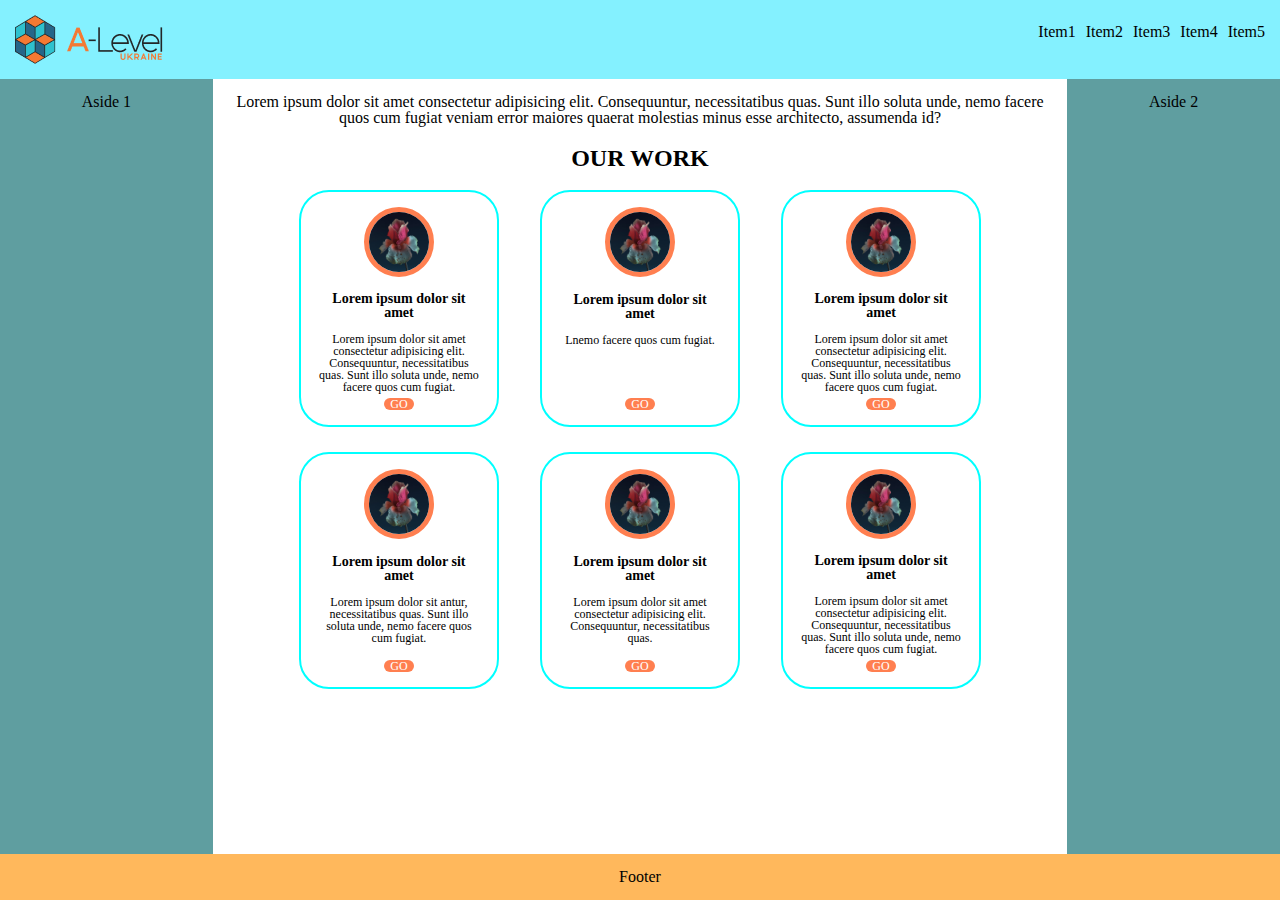
<file: L6/index.html>
<!DOCTYPE html>
<html lang="en">
<head>
    <meta charset="UTF-8">
    <meta http-equiv="X-UA-Compatible" content="IE=edge">
    <meta name="viewport" content="width=device-width, initial-scale=1.0">
    <link rel="preconnect" href="https://fonts.googleapis.com">
    <link rel="preconnect" href="https://fonts.gstatic.com" crossorigin>
    <link href="https://fonts.googleapis.com/css2?family=Major+Mono+Display&display=swap" rel="stylesheet">
    <link rel="stylesheet" href="style.css">
    <title>Document</title>
</head>
<body>
    <div id="wrapper">
        <header>
          <a href="#">
            <img src="image\logo.png" alt="a-level logo" width="">
          </a>
          <nav>
            <input class="menu__toggle" id="menu__toggle" type="checkbox" />
            <label class="menu__btn" for="menu__toggle">
              <span></span>
            </label>
            <ul class="naw-list">
              <li>Item1</li>
              <li>Item2</li>
              <li>Item3</li>
              <li>Item4</li>
              <li>Item5</li>
            </ul>
          </nav>
        </header>
        <div class="main-part">
          <main>
            <div class="main-text">Lorem ipsum dolor sit amet consectetur adipisicing elit. Consequuntur, necessitatibus quas. Sunt illo soluta unde, nemo facere quos cum fugiat veniam error maiores quaerat molestias minus esse architecto, assumenda id?</div>
            <h2>OUR WORK</h2>
            <div class="cardholder">
              <div class="card">
                <img src="image\iris3.jpg" alt="picture"  class="tile-picture" height="70px" width="70px">
                <h3>Lorem ipsum dolor sit amet</h3>
                <div class="text-box">
                  Lorem ipsum dolor sit amet consectetur adipisicing elit. Consequuntur, necessitatibus quas. Sunt illo soluta unde, nemo facere quos cum fugiat.
                </div>
                <a href="#" class="button">GO</a>
              </div>
              <div class="card">
                <img src="image\iris3.jpg" alt="picture"  class="tile-picture" height="70px" width="70px">
                <h3>Lorem ipsum dolor sit amet</h3>
                <div class="text-box">
                  Lnemo facere quos cum fugiat.
                </div>
                <a href="#" class="button">GO</a>
              </div>
              <div class="card">
                <img src="image\iris3.jpg" alt="picture"  class="tile-picture" height="70px" width="70px">
                <h3>Lorem ipsum dolor sit amet</h3>
                <div class="text-box">
                  Lorem ipsum dolor sit amet consectetur adipisicing elit. Consequuntur, necessitatibus quas. Sunt illo soluta unde, nemo facere quos cum fugiat.
                </div>
                <a href="#" class="button">GO</a>
              </div>
              <div class="card">
                <img src="image\iris3.jpg" alt="picture"  class="tile-picture" height="70px" width="70px">
                <h3>Lorem ipsum dolor sit amet</h3>
                <div class="text-box">
                  Lorem ipsum dolor sit antur, necessitatibus quas. Sunt illo soluta unde, nemo facere quos cum fugiat.
                </div>
                <a href="#" class="button">GO</a>
              </div>
              <div class="card">
                <img src="image\iris3.jpg" alt="picture"  class="tile-picture" height="70px" width="70px">
                <h3>Lorem ipsum dolor sit amet</h3>
                <div class="text-box">
                  Lorem ipsum dolor sit amet consectetur adipisicing elit. Consequuntur, necessitatibus quas.
                </div>
                <a href="#" class="button">GO</a>
              </div>
              <div class="card">
                <img src="image\iris3.jpg" alt="picture"  class="tile-picture" height="70px" width="70px">
                <h3>Lorem ipsum dolor sit amet</h3>
                <div class="text-box">
                  Lorem ipsum dolor sit amet consectetur adipisicing elit. Consequuntur, necessitatibus quas. Sunt illo soluta unde, nemo facere quos cum fugiat.
                </div>
                <a href="#" class="button">GO</a>
              </div>
            </div>
          </main>
          <aside id="aside1">
            <div>Aside 1</div>
          </aside>
          <aside id="aside2">
            <div>Aside 2</div>
          </aside>
        </div>
        <footer>
          <div class="footer-content">Footer</div>
        </footer>
    </div>
</body>
</html>
</file>
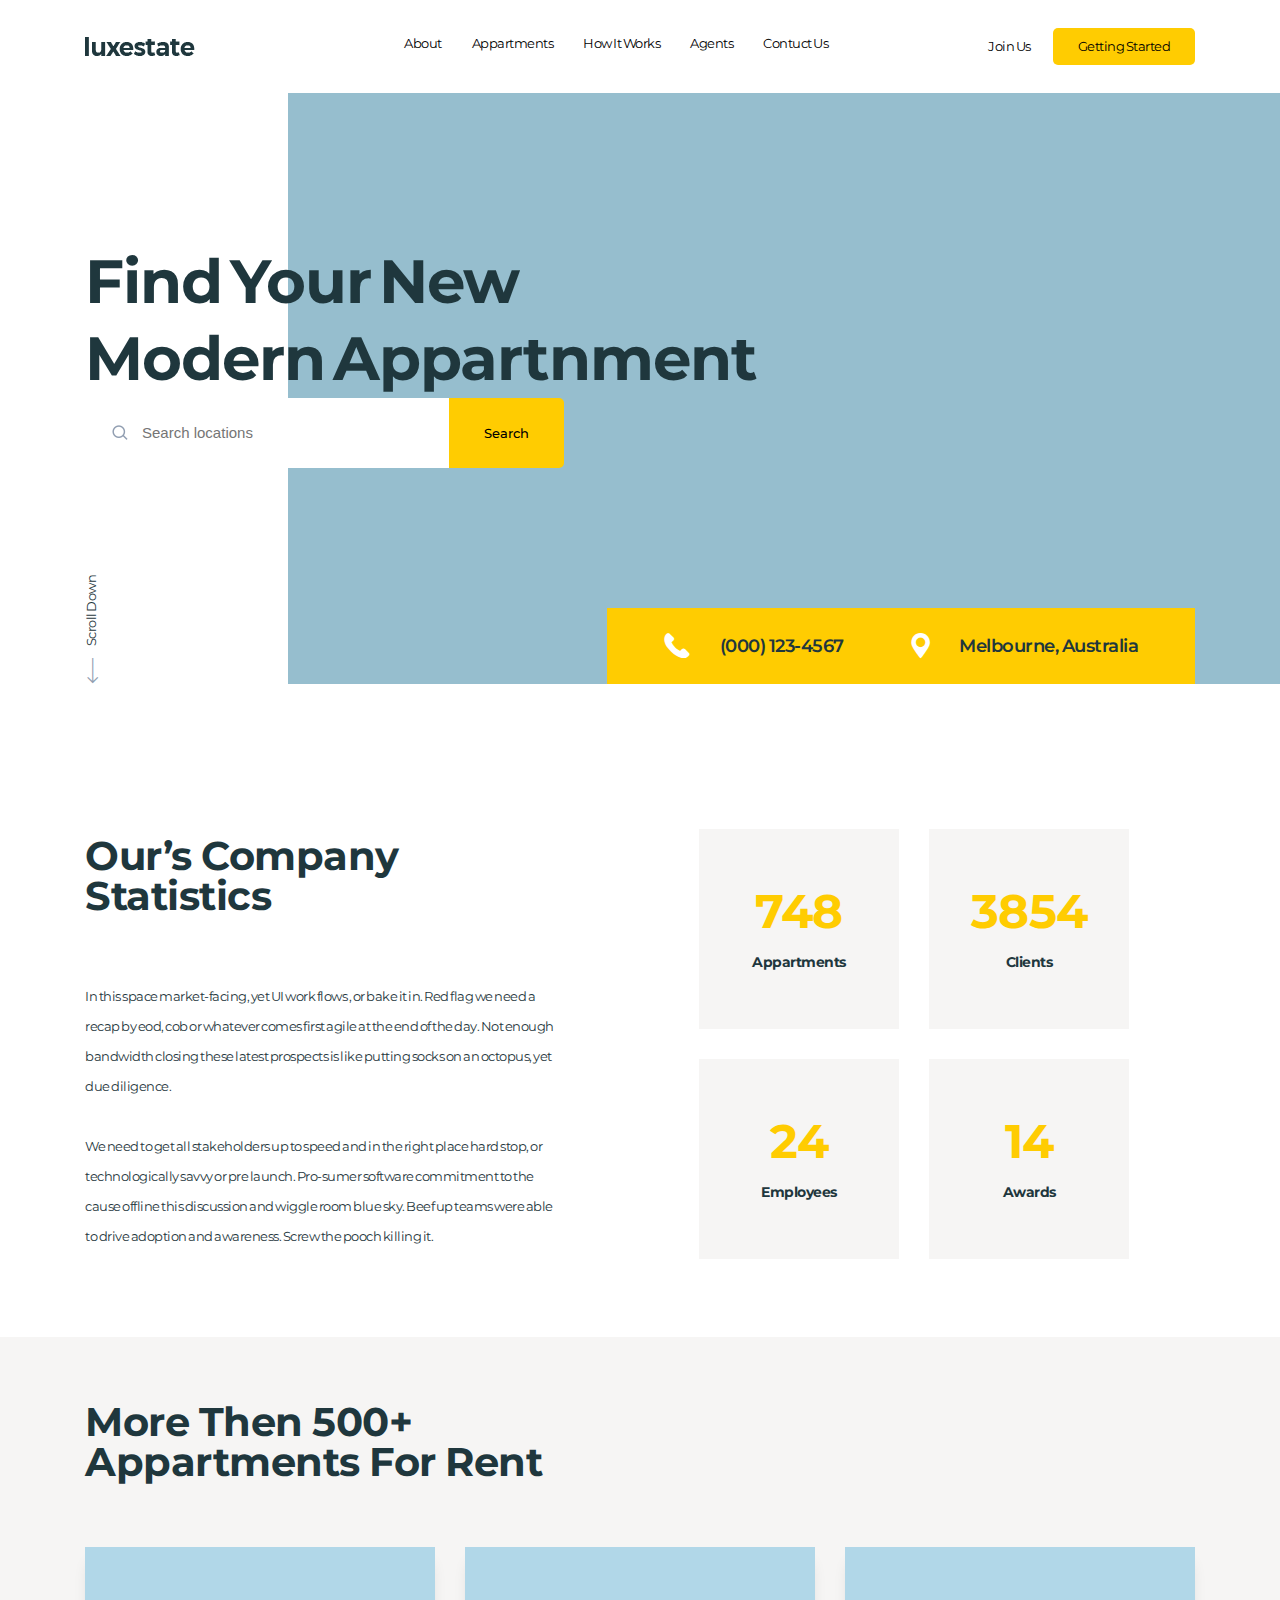
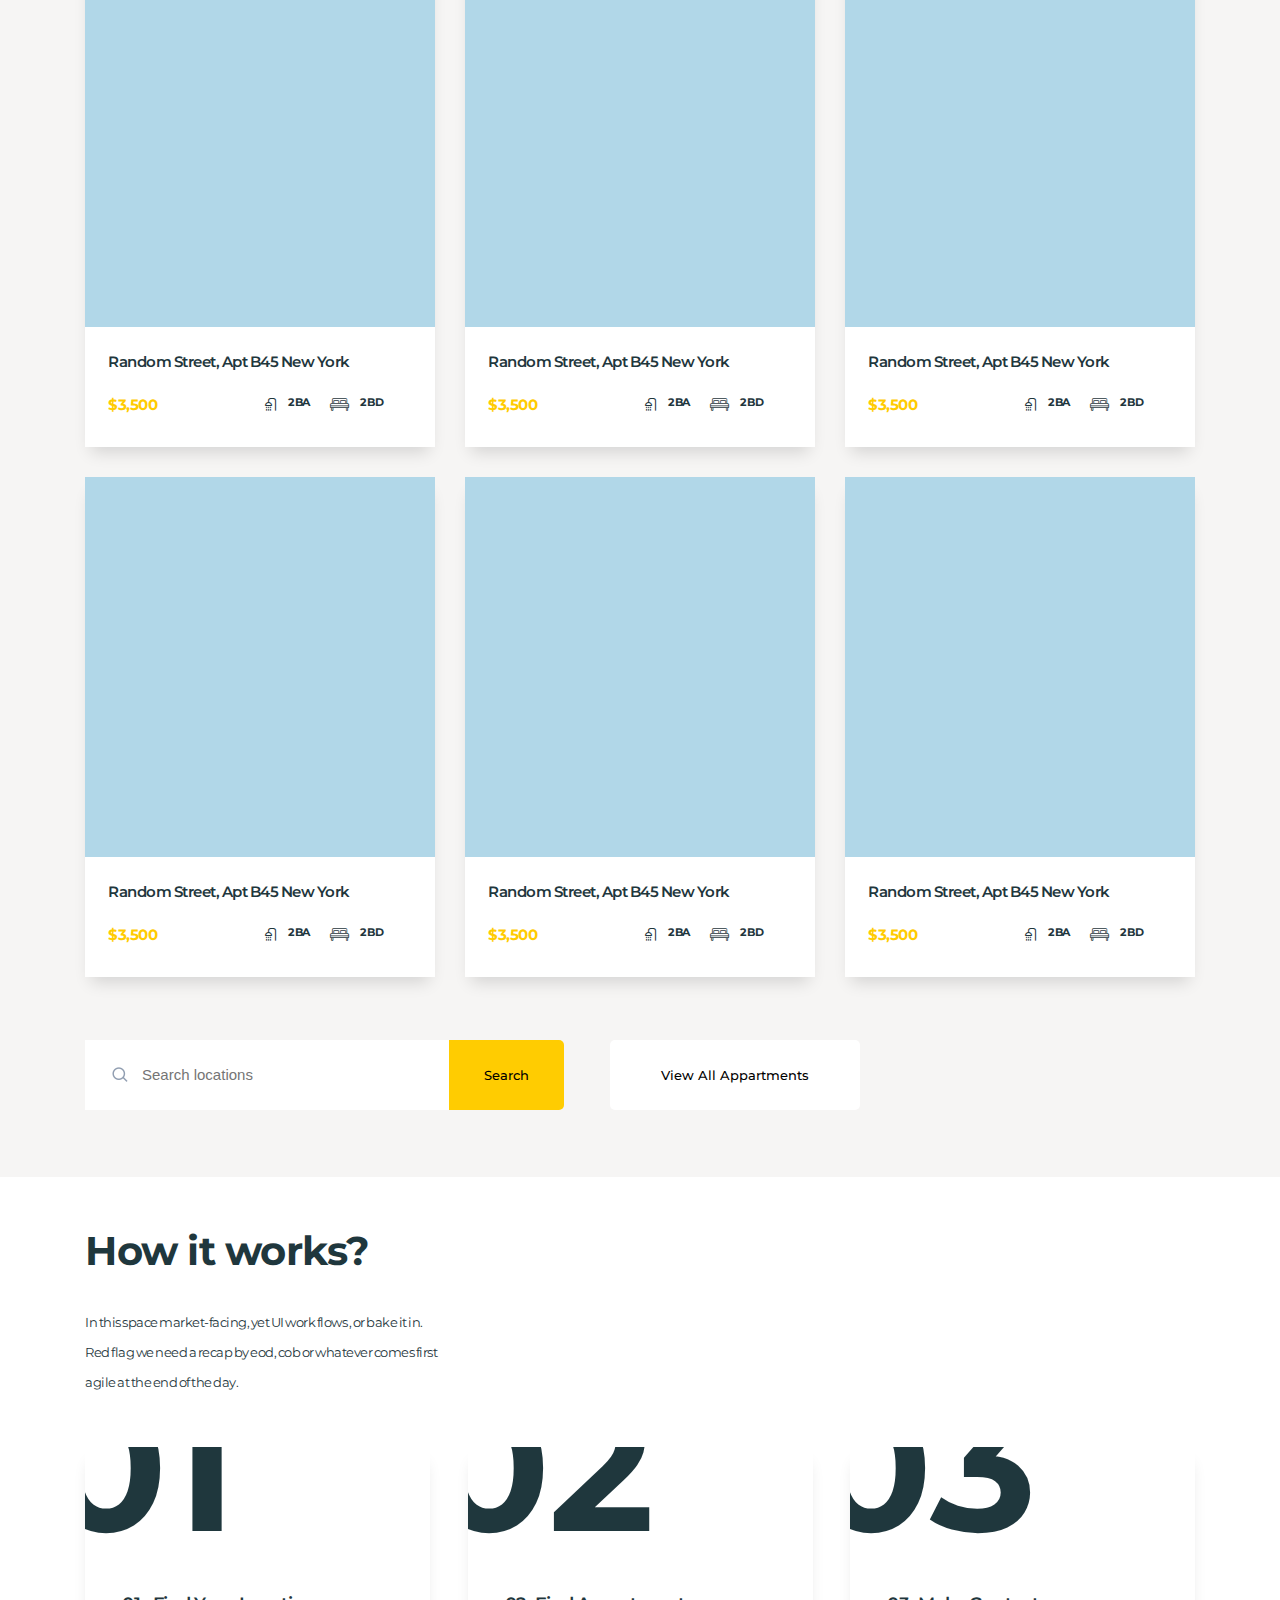
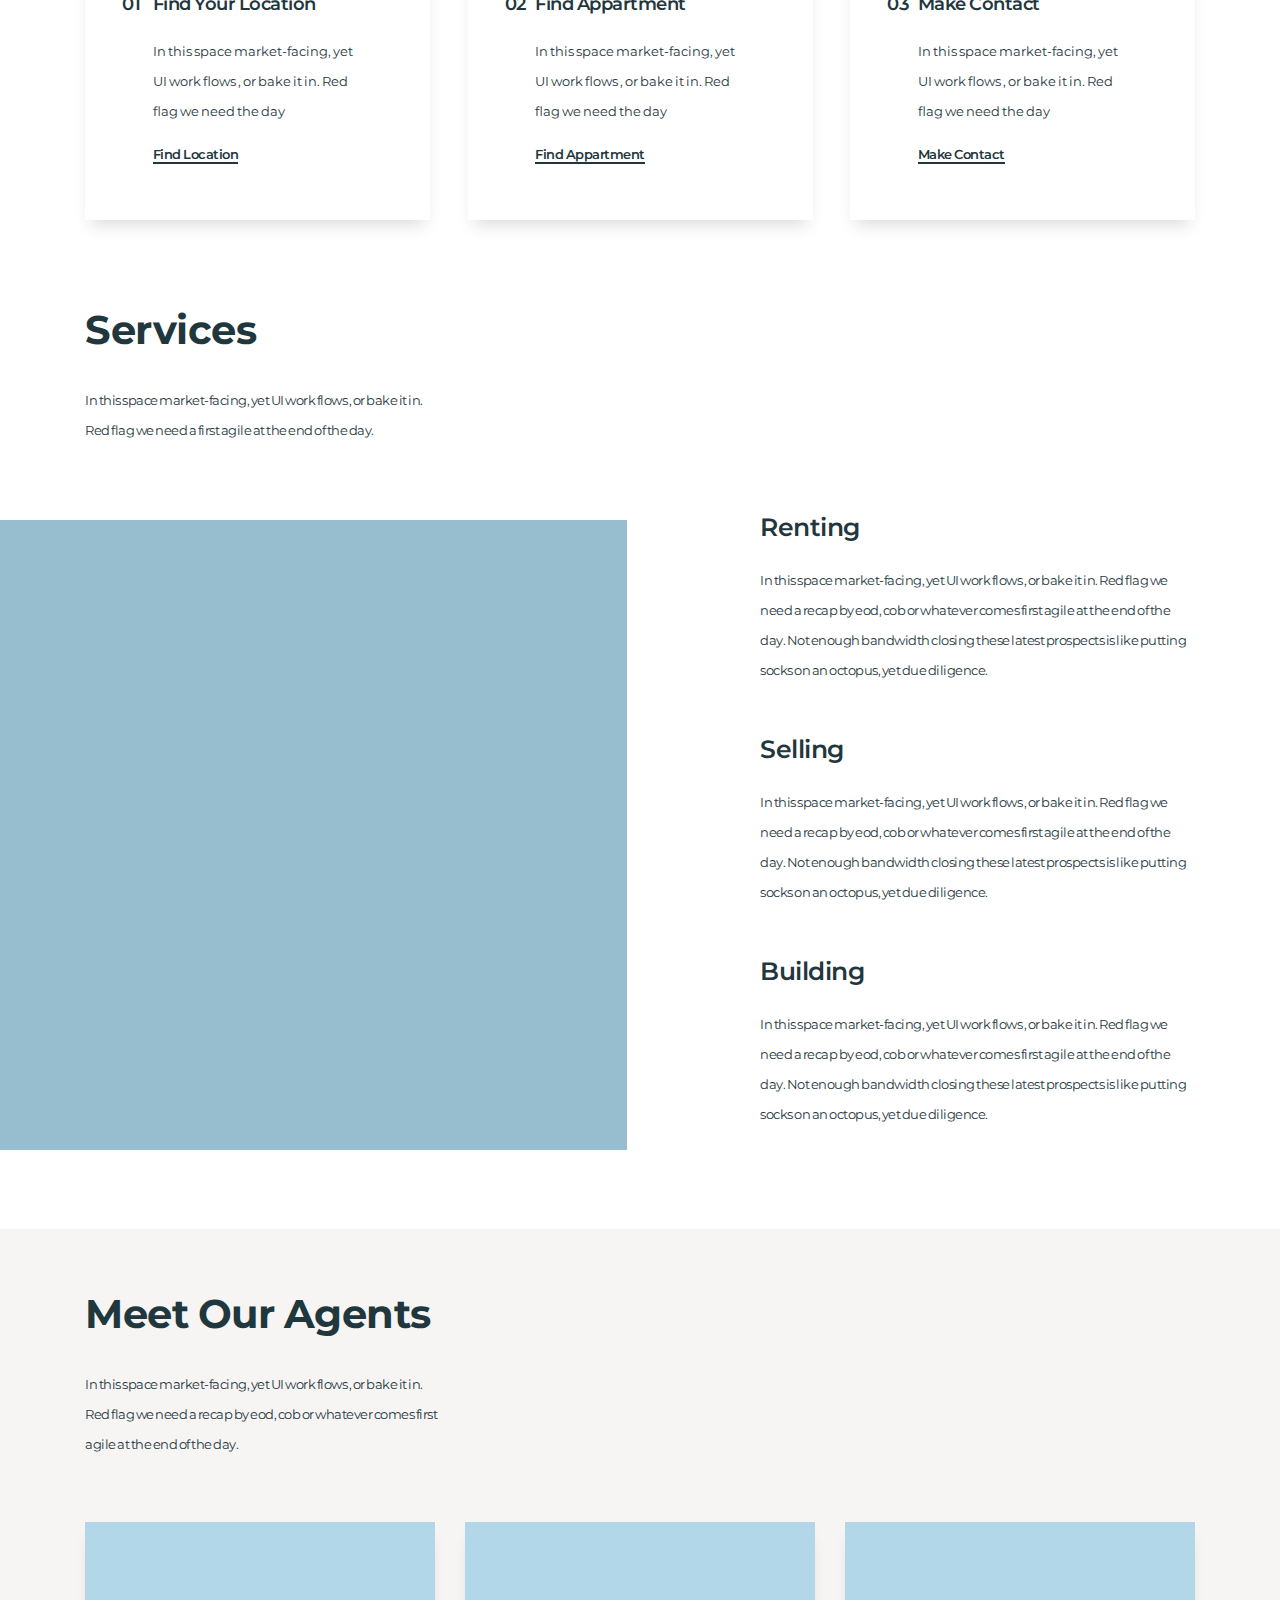
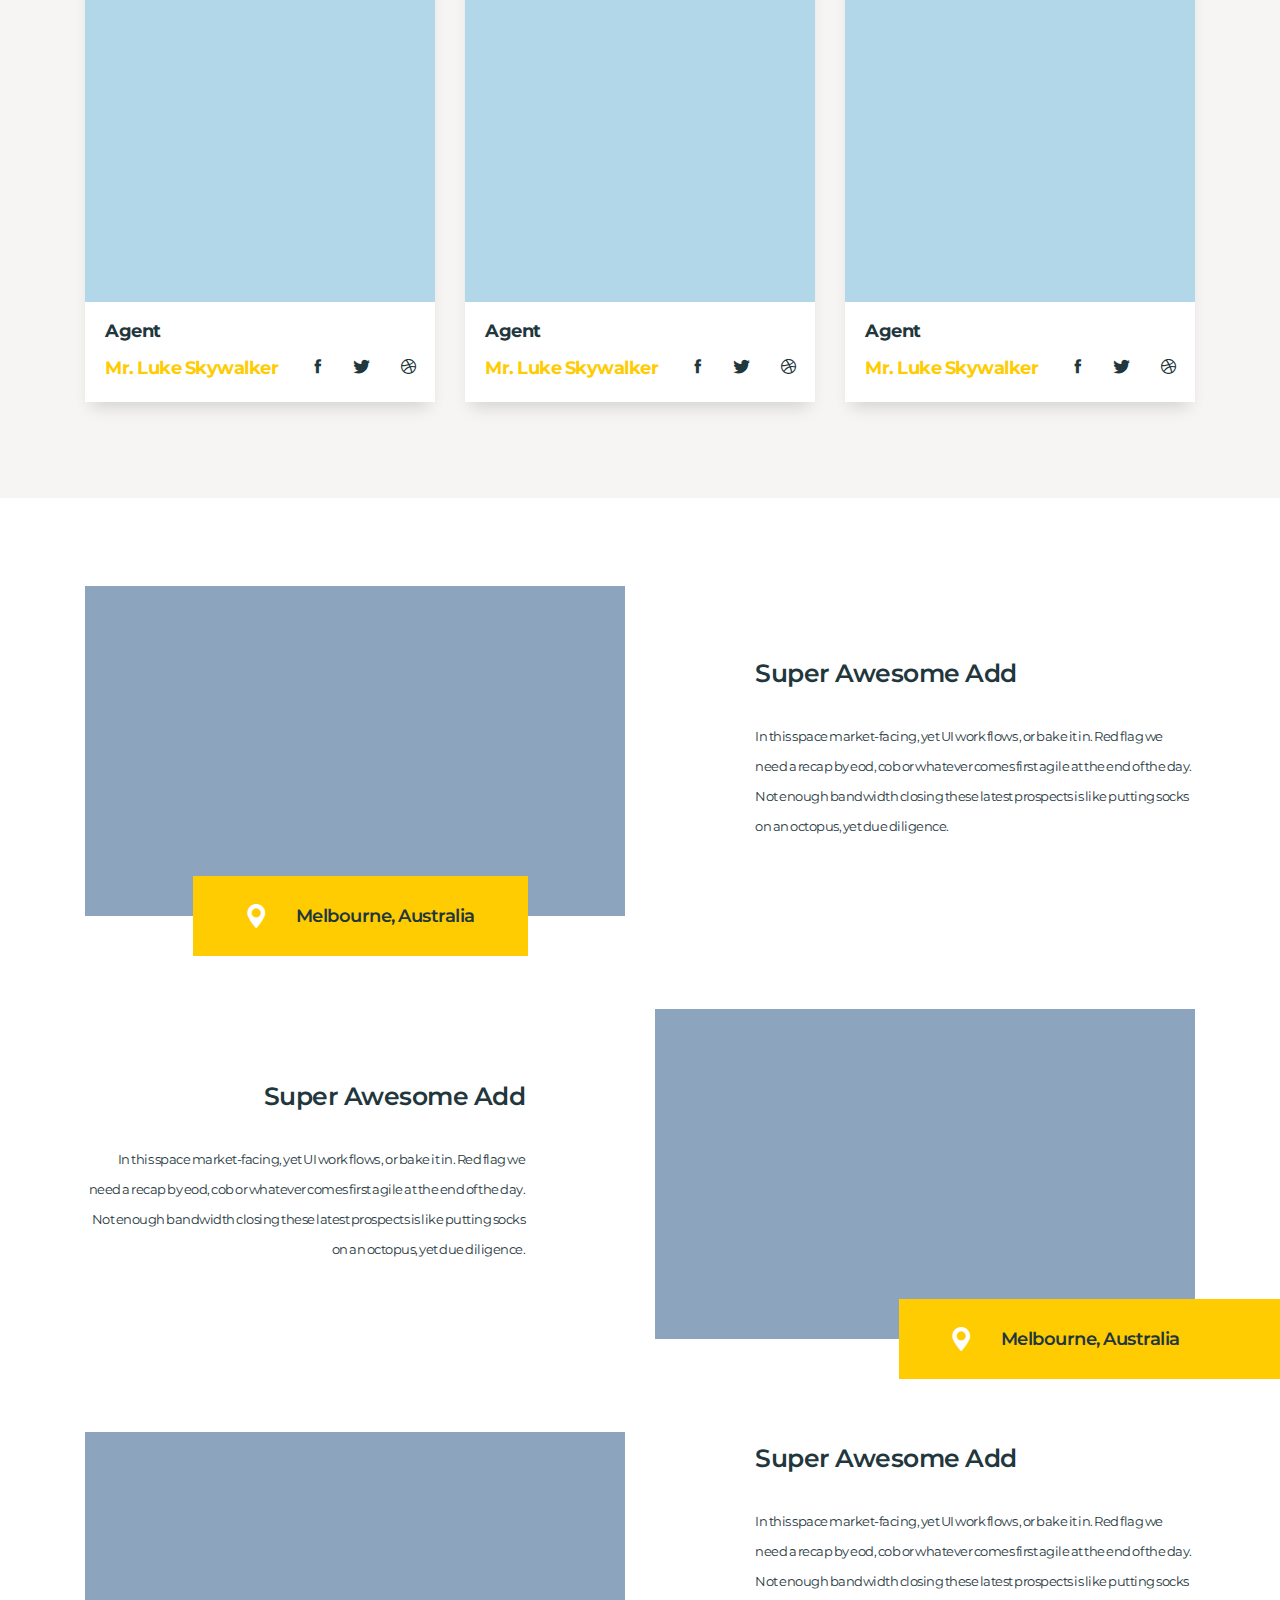
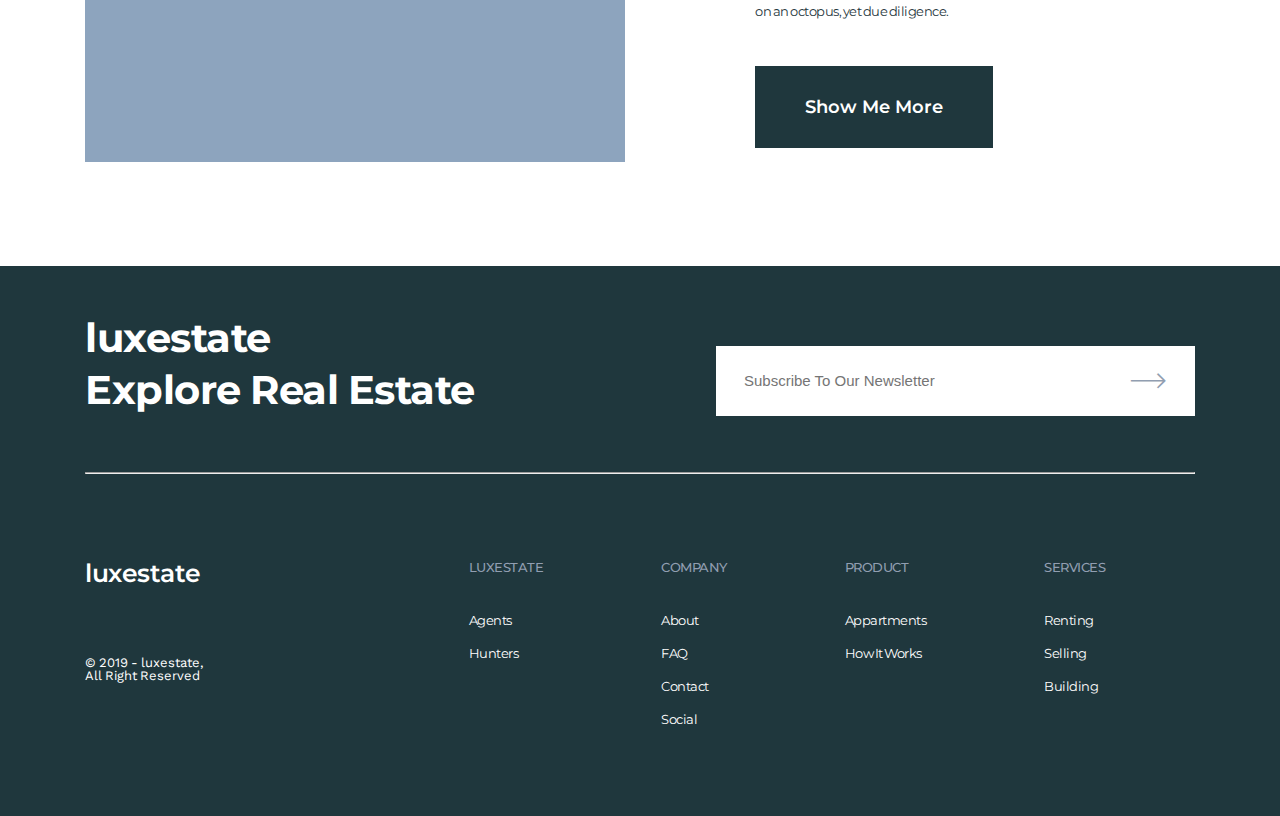
<file: module HTML+CSS/index.html>
<!DOCTYPE html>
<html lang="en">
<head>
    <meta charset="UTF-8">
    <meta http-equiv="X-UA-Compatible" content="IE=edge">
    <meta name="viewport" content="width=device-width, initial-scale=1.0">
    <link rel="preconnect" href="https://fonts.googleapis.com">
    <link rel="preconnect" href="https://fonts.gstatic.com" crossorigin>
    <link href="https://fonts.googleapis.com/css2?family=Montserrat:ital,wght@0,100;0,200;0,300;0,400;0,500;0,600;0,700;0,800;0,900;1,100;1,200;1,300;1,400;1,500;1,600;1,700;1,800;1,900&display=swap" rel="stylesheet">
    <link rel="preconnect" href="https://fonts.googleapis.com">
    <link rel="preconnect" href="https://fonts.gstatic.com" crossorigin>
    <link href="https://fonts.googleapis.com/css2?family=Work+Sans&display=swap" rel="stylesheet">
    <link rel="stylesheet" href="style.css">
    <script type="text/javascript" src="icon.json"></script>
    <title>Document</title>
</head>
<body>
    <div id="wrapper">
        <header class="header">
            <div class="conteiner">
                <div class="header-box">
                    <div class="header-logo">
                        <a href="#">
                            <img src="pics\luxestate.png" alt="pic">
                        </a>
                    </div>
                    <div class="header-nav">
                        <div class="header-log-in">
                            <ul class="login-list">
                                <li>
                                    <a href="#">Join Us</a>
                                </li>
                                <li>
                                    <a href="#" class="btn">Getting Started</a>
                                </li>
                            </ul>
                        </div>
                        <nav class="nav">
                            <input id="menu__toggle" type="checkbox" />
                            <label class="menu__btn" for="menu__toggle">
                                <span></span>
                            </label>
                            <ul class="nav-list">
                                <li><a class="menu__item" href="#">About</a></li>
                                <li><a class="menu__item" href="#">Appartments</a></li>
                                <li><a class="menu__item" href="#">How It Works</a></li>
                                <li><a class="menu__item" href="#">Agents</a></li>
                                <li><a class="menu__item" href="#">Contuct Us</a></li>
                                <li>
                                    <a id="join-us" class="btn menu__item" href="#">Join Us</a>
                                </li>
                                <li>
                                    <a href="#" class="btn menu__item">Getting Started</a>
                                </li>
                            </ul>
                        </nav>
                    </div>
                </div>
            </div>  
        </header> 
        <main class="main">
            <section class="section-banner">
                <div class="conteiner" id="banner-conteiner">
                    <div class="banner-wrap">
                        <i class="icon-scroll-down"></i>
                        <a href="#our" class="link-down">Scroll Down</a>
                        <div class="banner-form">
                            <h1 class="title">Find Your New Modern Appartnment</h1>
                            <form action="#">
                                <div class="form-group">
                                    <input type="search" placeholder="Search locations">
                                    <button class="btn" type="submit">Search</button>
                                </div>
                            </form>
                        </div>
                        <div class="banner-description">
                            <ul class="contact-list">
                                <li>
                                    <i class="icon-phone"></i>
                                    <a href="tel:+0000000000">(000) 123-4567</a>
                                </li>
                                <li>
                                    <i class="icon-map-tag"></i>
                                    <a href="a">Melbourne, Australia</a>
                                </li>
                            </ul>
                        </div>
                    </div>
                </div>
            </section>
            <section class="section-our" id="our">
                <div class="conteiner">
                    <div class="our-wrap">
                        <div class="our-description">
                            <h2 class="our-title">
                                Our’s Company Statistics
                            </h2>
                            <p class="text-fill">
                                In this space market-facing, yet UI work flows , or bake it in. Red flag we need a recap by eod, cob or whatever comes first agile at the end of the day. Not enough bandwidth closing these latest prospects is like putting socks on an octopus, yet due diligence. 
                                <br>
                                <br>
                                We need to get all stakeholders up to speed and in the right place hard stop, or technologically savvy or pre launch. Pro-sumer software commitment to the cause offline this discussion and wiggle room blue sky. Beef up teams were able to drive adoption and awareness. Screw the pooch killing it. 
                            </p>
                        </div>
                        <div class="our-tiles">
                            <div class="our-tile">
                                <div class="numbers">
                                    <h3>
                                        748
                                    </h3>
                                </div>
                                <div class="tile-description">
                                    <h4>
                                        Appartments
                                    </h4>
                                </div>
                            </div>
                            <div class="our-tile">
                                <div class="numbers">
                                    <h3>
                                        3854
                                    </h3>
                                </div>
                                <div class="tile-description">
                                    <h4>
                                        Clients
                                    </h4>
                                </div>
                            </div>
                            <div class="our-tile">
                                <div class="numbers">
                                    <h3>
                                        24
                                    </h3>
                                </div>
                                <div class="tile-description">
                                    <h4>
                                        Employees
                                    </h4>
                                </div>
                            </div>
                            <div class="our-tile">
                                <div class="numbers">
                                    <h3>
                                        14
                                    </h3>
                                </div>
                                <div class="tile-description">
                                    <h4>
                                        Awards
                                    </h4>
                                </div>
                            </div>
                        </div>
                    </div>
                </div>
            </section>
            <section class="afr">
                <div class="conteiner">
                    <h2 class="afr-title">More Then 500+ Appartments For Rent</h2>
                    <div class="appartment-tiles">
                        <div class="app-tile">
                            <div class="pic"></div>
                            <div class="app-discription-group">
                                <div class="app-disc-title">
                                    <p>
                                        Random Street, Apt B45 New York
                                    </p>
                                </div>
                                <div class="app-disc">
                                    <div class="app-price">
                                        <h5>
                                            $3,500
                                        </h5>
                                    </div>
                                    <div class="app-disc-else">
                                        <div class="app-bath">
                                            <i class="icon-bath"></i>
                                            <div class="bath-count">
                                                <h5>2 BA</h5>
                                            </div>
                                        </div>
                                        <div class="app-bedroom">
                                            <i class="icon-bed"></i>
                                            <div class="bed-count">
                                                <h5>2 BD</h5>
                                            </div>
                                        </div>
                                    </div>
                                </div>
                            </div>
                        </div>
                        <div class="app-tile">
                            <div class="pic"></div>
                            <div class="app-discription-group">
                                <div class="app-disc-title">
                                    <p>
                                        Random Street, Apt B45 New York
                                    </p>
                                </div>
                                <div class="app-disc">
                                    <div class="app-price">
                                        <h5>
                                            $3,500
                                        </h5>
                                    </div>
                                    <div class="app-disc-else">
                                        <div class="app-bath">
                                            <i class="icon-bath"></i>
                                            <div class="bath-count">
                                                <h5>2 BA</h5>
                                            </div>
                                        </div>
                                        <div class="app-bedroom">
                                            <i class="icon-bed"></i>
                                            <div class="bed-count">
                                                <h5>2 BD</h5>
                                            </div>
                                        </div>
                                    </div>
                                </div>
                            </div>
                        </div>
                        <div class="app-tile">
                            <div class="pic"></div>
                            <div class="app-discription-group">
                                <div class="app-disc-title">
                                    <p>
                                        Random Street, Apt B45 New York
                                    </p>
                                </div>
                                <div class="app-disc">
                                    <div class="app-price">
                                        <h5>
                                            $3,500
                                        </h5>
                                    </div>
                                    <div class="app-disc-else">
                                        <div class="app-bath">
                                            <i class="icon-bath"></i>
                                            <div class="bath-count">
                                                <h5>2 BA</h5>
                                            </div>
                                        </div>
                                        <div class="app-bedroom">
                                            <i class="icon-bed"></i>
                                            <div class="bed-count">
                                                <h5>2 BD</h5>
                                            </div>
                                        </div>
                                    </div>
                                </div>
                            </div>
                        </div>
                        <div class="app-tile">
                            <div class="pic"></div>
                            <div class="app-discription-group">
                                <div class="app-disc-title">
                                    <p>
                                        Random Street, Apt B45 New York
                                    </p>
                                </div>
                                <div class="app-disc">
                                    <div class="app-price">
                                        <h5>
                                            $3,500
                                        </h5>
                                    </div>
                                    <div class="app-disc-else">
                                        <div class="app-bath">
                                            <i class="icon-bath"></i>
                                            <div class="bath-count">
                                                <h5>2 BA</h5>
                                            </div>
                                        </div>
                                        <div class="app-bedroom">
                                            <i class="icon-bed"></i>
                                            <div class="bed-count">
                                                <h5>2 BD</h5>
                                            </div>
                                        </div>
                                    </div>
                                </div>
                            </div>
                        </div>
                        <div class="app-tile">
                            <div class="pic"></div>
                            <div class="app-discription-group">
                                <div class="app-disc-title">
                                    <p>
                                        Random Street, Apt B45 New York
                                    </p>
                                </div>
                                <div class="app-disc">
                                    <div class="app-price">
                                        <h5>
                                            $3,500
                                        </h5>
                                    </div>
                                    <div class="app-disc-else">
                                        <div class="app-bath">
                                            <i class="icon-bath"></i>
                                            <div class="bath-count">
                                                <h5>2 BA</h5>
                                            </div>
                                        </div>
                                        <div class="app-bedroom">
                                            <i class="icon-bed"></i>
                                            <div class="bed-count">
                                                <h5>2 BD</h5>
                                            </div>
                                        </div>
                                    </div>
                                </div>
                            </div>
                        </div>
                        <div class="app-tile">
                            <div class="pic"></div>
                            <div class="app-discription-group">
                                <div class="app-disc-title">
                                    <p>
                                        Random Street, Apt B45 New York
                                    </p>
                                </div>
                                <div class="app-disc">
                                    <div class="app-price">
                                        <h5>
                                            $3,500
                                        </h5>
                                    </div>
                                    <div class="app-disc-else">
                                        <div class="app-bath">
                                            <i class="icon-bath"></i>
                                            <div class="bath-count">
                                                <h5>2 BA</h5>
                                            </div>
                                        </div>
                                        <div class="app-bedroom">
                                            <i class="icon-bed"></i>
                                            <div class="bed-count">
                                                <h5>2 BD</h5>
                                            </div>
                                        </div>
                                    </div>
                                </div>
                            </div>
                        </div>
                    </div>
                    <div class="banner-form">
                        <form id="afr-form" action="#">
                            <div class="form-group">
                                <input id="afr-input" type="search" placeholder="Search locations">
                                <button class="btn" type="submit">Search</button>
                            </div>
                        </form>
                        <button id="vaa" class="btn">View All Appartments</button>
                    </div>
                </div>
            </section>
            <section class="hiw">
                <div class="conteiner">
                    <div class="hiw-desc">
                        <h2 class="hiw-title">How it works?</h2>
                        <p class="text-fill">In this space market-facing, yet UI work flows , or bake it in. Red flag we need a recap by eod, cob or whatever comes first agile at the end of the day. 
                        </p>
                    </div>
                    <div class="hiw-tiles-group">
                        <div class="hiw-tile">
                            <h1 class="step-count">01</h1>
                            <div class="step-desc">
                                <h1 class="step-desc-title-count">01
                                </h1>
                                <h3 class="step-desc-title">Find Your Location</h3>
                                <p class="step-desc-fill">In this space market-facing, yet UI work flows , or bake it in. Red flag we need the day</p>
                                <a href="#">Find Location</a>
                            </div>
                        </div>
                        <div class="hiw-tile">
                            <h1 class="step-count">02</h1>
                            <div class="step-desc">
                                <h1 class="step-desc-title-count">02</h1>
                                <h3 class="step-desc-title">Find Appartment</h3>
                                <p class="step-desc-fill">In this space market-facing, yet UI work flows , or bake it in. Red flag we need the day</p>
                                <a href="#">Find Appartment</a>
                            </div>
                        </div>
                        <div class="hiw-tile">
                            <h1 class="step-count">03</h1>
                            <div class="step-desc">
                                <h1 class="step-desc-title-count">03</h1>
                                <h3 class="step-desc-title">Make Contact</h3>
                                <p class="step-desc-fill">In this space market-facing, yet UI work flows , or bake it in. Red flag we need the day</p>
                                <a href="#">Make Contact</a>
                            </div>
                        </div>
                    </div>
                </div>
            </section>
            <section class="services">
                <div class="conteiner">
                    <div class="serv-sec-title">
                        <h2 class="serv-title">Services</h2>
                        <p class="text-fill">In this space market-facing, yet UI work flows , or bake it in. Red flag we need a first agile at the end of the day.</p>
                    </div>
                    <div class="serv-content">
                        <div class="shift-back-filler"></div>
                        <div class="serv-unit-group">
                        <div class="serv-unit">
                            <h3 class="unit-title">Renting</h3>
                            <p class="text-fill">In this space market-facing, yet UI work flows , or bake it in. Red flag we need a recap by eod, cob or whatever comes first agile at the end of the day. Not enough bandwidth closing these latest prospects is like putting socks on an octopus, yet due diligence.</p>
                        </div>
                        <div class="serv-unit">
                            <h3 class="unit-title">Selling</h3>
                            <p class="text-fill">In this space market-facing, yet UI work flows , or bake it in. Red flag we need a recap by eod, cob or whatever comes first agile at the end of the day. Not enough bandwidth closing these latest prospects is like putting socks on an octopus, yet due diligence.</p>
                        </div>
                        <div class="serv-unit">
                            <h3 class="unit-title">Building</h3>
                            <p class="text-fill">In this space market-facing, yet UI work flows , or bake it in. Red flag we need a recap by eod, cob or whatever comes first agile at the end of the day. Not enough bandwidth closing these latest prospects is like putting socks on an octopus, yet due diligence.</p>
                        </div>
                    </div>
                    </div>
                </div>
            </section>
            <section class="moa">
                <div class="conteiner">
                    <div class="moa-title-group">
                        <h2 class="moa-title">Meet Our Agents</h2>
                        <p class="text-fill">In this space market-facing, yet UI work flows , or bake it in. Red flag we need a recap by eod, cob or whatever comes first agile at the end of the day.</p>
                    </div>
                    <div class="agents-tile-group">
                        <div class="agents-tile">
                            <div class="pic"></div>
                            <div class="a-tile-desc">
                                <h3 class="agents-label">Agent</h3>
                                <div class="a-info">
                                    <h3 class="a-name">Mr. Luke Skywalker</h3>
                                    <ul class="sm-list">
                                        <li>
                                            <a href="#">
                                                <i class="icon-facebook"></i>
                                            </a>
                                        </li>
                                        <li>
                                            <a href="#">
                                                <i class="icon-tweeter"></i>
                                            </a>
                                        </li>
                                        <li>
                                            <a href="#">
                                                <i class="icon-dribbble"></i>
                                            </a>
                                        </li>
                                    </ul>
                                </div>
                            </div>
                        </div>
                        <div class="agents-tile">
                            <div class="pic"></div>
                            <div class="a-tile-desc">
                                <h3 class="agents-label">Agent</h3>
                                <div class="a-info">
                                    <h3 class="a-name">Mr. Luke Skywalker</h3>
                                    <ul class="sm-list">
                                        <li>
                                            <a href="#">
                                                <i class="icon-facebook"></i>
                                            </a>
                                        </li>
                                        <li>
                                            <a href="#">
                                                <i class="icon-tweeter"></i>
                                            </a>
                                        </li>
                                        <li>
                                            <a href="#">
                                                <i class="icon-dribbble"></i>
                                            </a>
                                        </li>
                                    </ul>
                                </div>
                            </div>
                        </div>
                        <div class="agents-tile">
                            <div class="pic"></div>
                            <div class="a-tile-desc">
                                <h3 class="agents-label">Agent</h3>
                                <div class="a-info">
                                    <h3 class="a-name">Mr. Luke Skywalker</h3>
                                    <ul class="sm-list">
                                        <li>
                                            <a href="#">
                                                <i class="icon-facebook"></i>
                                            </a>
                                        </li>
                                        <li>
                                            <a href="#">
                                                <i class="icon-tweeter"></i>
                                            </a>
                                        </li>
                                        <li>
                                            <a href="#">
                                                <i class="icon-dribbble"></i>
                                            </a>
                                        </li>
                                    </ul>
                                </div>
                            </div>
                        </div>
                    </div>
                </div>
            </section>
            <section class="add">
                <div class="conteiner">
                    <div class="add-block-group">
                        <div class="add-block">
                            <div class="visual-content">
                                <div class="pic"></div>
                                <div class="geo-tag">
                                    <i class="icon-map-tag"></i>
                                    <a href="a">Melbourne, Australia</a>
                                </div>
                            </div>
                            <div class="add-desc">
                                <h3 class="add-title">Super Awesome Add</h3>
                                <p class="text-fill">In this space market-facing, yet UI work flows , or bake it in. Red flag we need a recap by eod, cob or whatever comes first agile at the end of the day. Not enough bandwidth closing these latest prospects is like putting socks on an octopus, yet due diligence.</p>
                            </div>
                        </div>
                        <div class="add-block">
                            <div class="visual-content">
                                <div class="pic"></div>
                                <div class="geo-tag" id="geo-tag-2">
                                    <i class="icon-map-tag"></i>
                                    <a href="a">Melbourne, Australia</a>
                                </div>
                            </div>
                            <div class="add-desc">
                                <h3 class="add-title">Super Awesome Add</h3>
                                <p class="text-fill">In this space market-facing, yet UI work flows , or bake it in. Red flag we need a recap by eod, cob or whatever comes first agile at the end of the day. Not enough bandwidth closing these latest prospects is like putting socks on an octopus, yet due diligence.</p>
                            </div>
                        </div>
                        <div class="add-block">
                            <div class="visual-content">
                                <div class="pic"></div>
                            </div>
                            <div class="add-desc">
                                <h3 class="add-title">Super Awesome Add</h3>
                                <p class="text-fill">In this space market-facing, yet UI work flows , or bake it in. Red flag we need a recap by eod, cob or whatever comes first agile at the end of the day. Not enough bandwidth closing these latest prospects is like putting socks on an octopus, yet due diligence.</p>
                                <button id="smm" class="btn">Show Me More</button>
                            </div>
                        </div>
                    </div>
                </div>
            </section>
        </main>
        <footer>
            <div class="conteiner">
                <div class="footer-upper-block">
                    <div class="footer-title">
                        <h2 class="f-title-desc">luxestate<br> Explore Real Estate</h2>
                    </div>
                    <div class="footer-subsc">
                        <div class="banner-form">
                            <form action="#">
                                <div class="form-group">
                                    <input type="search" placeholder="Subscribe To Our Newsletter">
                                    <button class="btn" type="submit">
                                        <i class="icon-scroll-down"></i>
                                    </button>
                                </div>
                            </form>
                        </div>
                    </div>
                </div>
                <hr>
                <div class="footer-bttom-block">
                    <div class="arr">
                        <h3 class="f-bb-logo">luxestate</h3>
                        <p class="certification">© 2019 - luxestate,
                            All Right Reserved</p>
                    </div>
                    <div class="footer-links">
                        <div class="f-lexestate">
                            <h4 class="f-l-title">LUXESTATE</h4>
                            <ul class="f-l-list">
                                <li><a href="#">Agents</a></li>
                                <li><a href="#">Hunters</a></li>
                            </ul>
                        </div>
                        <div class="f-company">
                            <h4 class="f-c-title">COMPANY</h4>
                            <ul class="f-c-list">
                                <li><a href="#">About</a></li>
                                <li><a href="#">FAQ</a></li>
                                <li><a href="#">Contact</a></li>
                                <li><a href="#">Social</a></li>
                            </ul>
                        </div>
                        <div class="f-product">
                            <h4 class="f-p-title">PRODUCT</h4>
                            <ul class="f-p-list">
                                <li><a href="#">Appartments</a></li>
                                <li><a href="#">How It Works</a></li>
                            </ul>
                        </div>
                        <div class="f-services">
                            <h4 class="f-s-title">SERVICES</h4>
                            <ul class="f-s-list">
                                <li><a href="#">Renting</a></li>
                                <li><a href="#">Selling</a></li>
                                <li><a href="#">Building</a></li>
                            </ul>
                        </div>
                    </div>
                </div>
            </div>
        </footer>
        </div>
    </div>
</body>
</html>
</file>
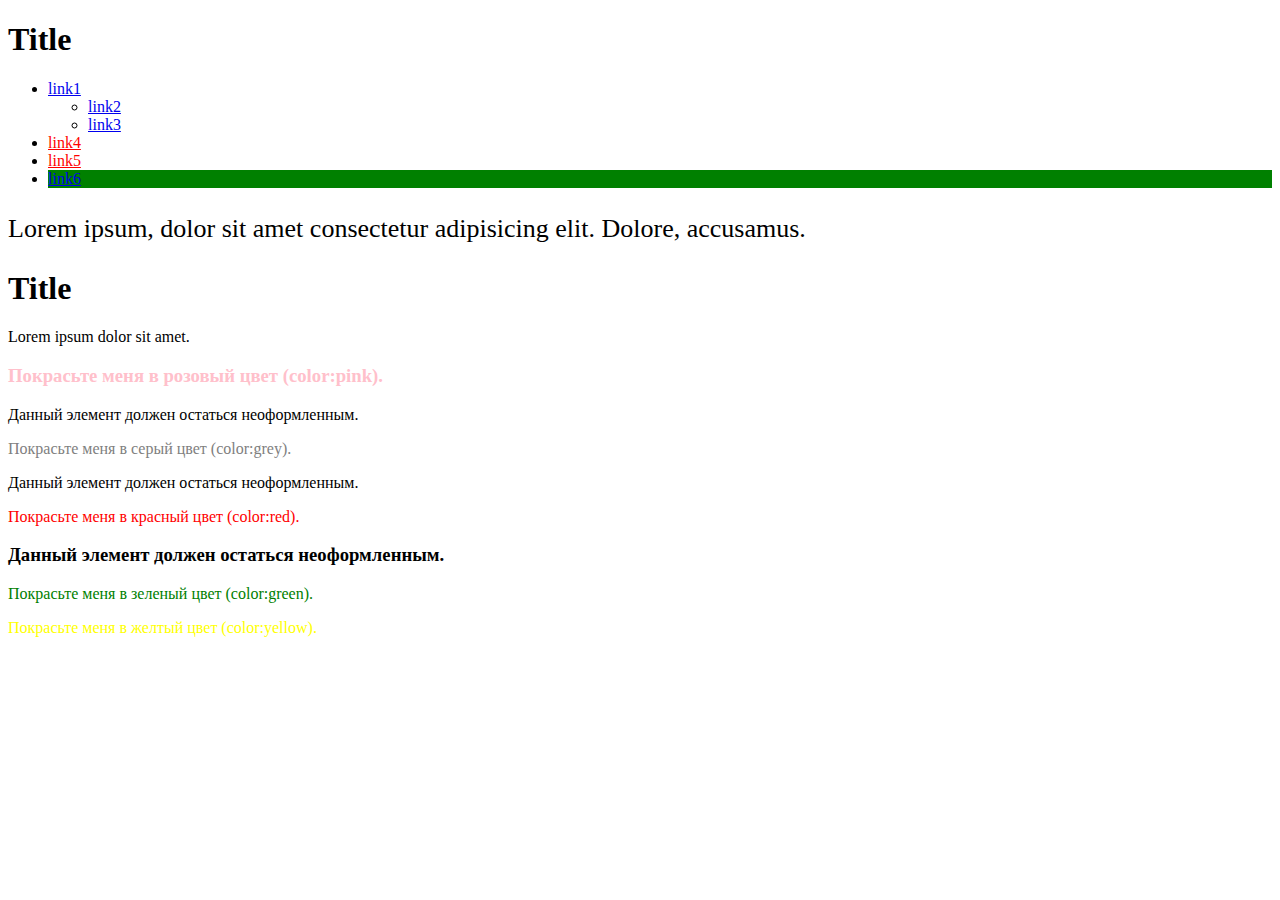
<file: L2/Task 2-3/index.html>
<!DOCTYPE html>
<html lang="en">
<head>
    <meta charset="UTF-8">
    <meta http-equiv="X-UA-Compatible" content="IE=edge">
    <meta name="viewport" content="width=device-width, initial-scale=1.0">
    <style>

        a[href^=https] {
            color: red;
        }

        .list > li:last-child {
            background-color: green;
        }

        ul + p {
            font-size: 26px;
        }

        .text-box h3:first-child {
            color: pink;
        }

        #greycol {
            color: grey
        }

        .text-box > div > p {
            color: red;
        }

        .text-box > p:nth-of-type(3) {
            color: green;
        }

        .yellow {
            color: yellow;
        }

    </style>
    <title>HW 2</title>
</head>
<body>
    <div id="wrapper">
        <div class="holder">
            <h1>Title</h1>
            <ul class="list">
              <li>
                <a href="#">link1</a>
                <ul>
                  <li><a href="#">link2</a></li>
                  <li><a href="#">link3</a></li>
                </ul>
              </li>
              <li><a href="https://www.youtube.com/">link4</a></li>
              <li><a href="https://validator.w3.org/">link5</a></li>
              <li><a href="#">link6</a></li>
            </ul>
            <p>Lorem ipsum, dolor sit amet consectetur adipisicing elit. Dolore, accusamus.</p>
            <h1>Title</h1>
            <p>Lorem ipsum dolor sit amet.</p>
          </div>
          <div class="text-box">
            <h3>Покрасьте меня в розовый цвет (color:pink).</h3>
            <p>Данный элемент должен остаться неоформленным.</p>
            <p id='greycol'>Покрасьте меня в серый цвет (color:grey).</p>
            <div>Данный элемент должен остаться неоформленным.</div>
            <div><p>Покрасьте меня в красный цвет (color:red).</p></div>
            <h3>Данный элемент должен остаться неоформленным.</h3>
            <p>Покрасьте меня в зеленый цвет (color:green).</p>
            <p class='yellow'>Покрасьте меня в желтый цвет (color:yellow).</p>
        </div>
    </div>
</body>
</html>
</file>
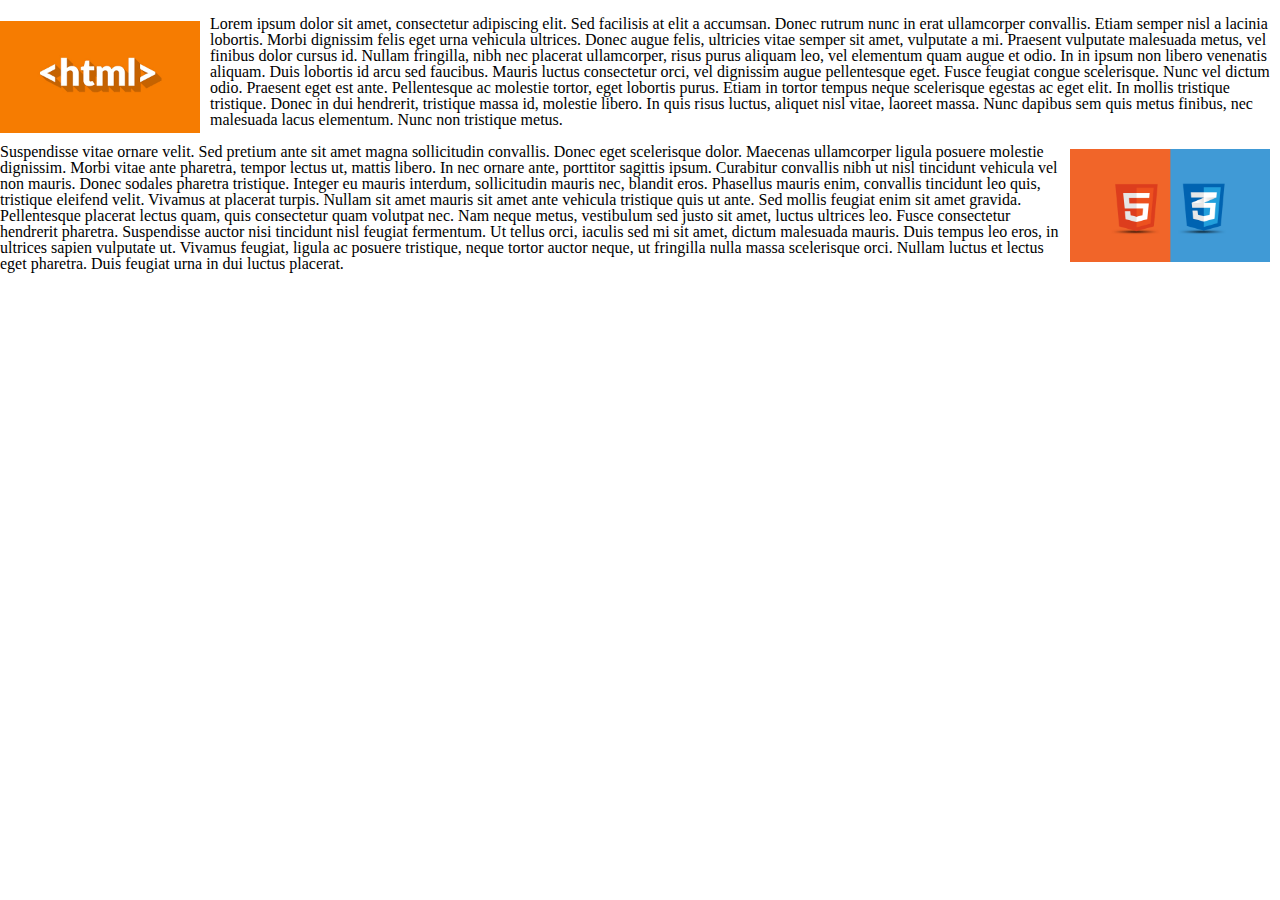
<file: L3-4/L3 EX3/index.html>
<!DOCTYPE html>
<html lang="en">
<head>
    <meta charset="UTF-8">
    <meta http-equiv="X-UA-Compatible" content="IE=edge">
    <meta name="viewport" content="width=device-width, initial-scale=1.0">
    <link rel="preconnect" href="https://fonts.googleapis.com">
    <link rel="preconnect" href="https://fonts.gstatic.com" crossorigin>
    <link href="https://fonts.googleapis.com/css2?family=Major+Mono+Display&display=swap" rel="stylesheet">
    <link rel="stylesheet" href="style.css">
    <title>Document</title>
</head>
<body>
    <div id="wrapper">
        <div class="hero clearfix">
            <div class="left">
              <img src="image\hw-6.2.1.png" width="200" height="150">
            </div>
            <p>
                Lorem ipsum dolor sit amet, consectetur adipiscing elit. Sed facilisis at elit a accumsan. Donec rutrum nunc in erat ullamcorper convallis. Etiam semper nisl a lacinia lobortis. Morbi dignissim felis eget urna vehicula ultrices. Donec augue felis, ultricies vitae semper sit amet, vulputate a mi. Praesent vulputate malesuada metus, vel finibus dolor cursus id. Nullam fringilla, nibh nec placerat ullamcorper, risus purus aliquam leo, vel elementum quam augue et odio. In in ipsum non libero venenatis aliquam.
                
                Duis lobortis id arcu sed faucibus. Mauris luctus consectetur orci, vel dignissim augue pellentesque eget. Fusce feugiat congue scelerisque. Nunc vel dictum odio. Praesent eget est ante. Pellentesque ac molestie tortor, eget lobortis purus. Etiam in tortor tempus neque scelerisque egestas ac eget elit.
                
                In mollis tristique tristique. Donec in dui hendrerit, tristique massa id, molestie libero. In quis risus luctus, aliquet nisl vitae, laoreet massa. Nunc dapibus sem quis metus finibus, nec malesuada lacus elementum. Nunc non tristique metus.</p>
                <div class="right">
                    <img src="image\hw-6.2.2.png" width="200" height="150">
                  </div>
                <p>Suspendisse vitae ornare velit. Sed pretium ante sit amet magna sollicitudin convallis. Donec eget scelerisque dolor. Maecenas ullamcorper ligula posuere molestie dignissim. Morbi vitae ante pharetra, tempor lectus ut, mattis libero. In nec ornare ante, porttitor sagittis ipsum. Curabitur convallis nibh ut nisl tincidunt vehicula vel non mauris. Donec sodales pharetra tristique. Integer eu mauris interdum, sollicitudin mauris nec, blandit eros. Phasellus mauris enim, convallis tincidunt leo quis, tristique eleifend velit. Vivamus at placerat turpis. Nullam sit amet mauris sit amet ante vehicula tristique quis ut ante. Sed mollis feugiat enim sit amet gravida. Pellentesque placerat lectus quam, quis consectetur quam volutpat nec. Nam neque metus, vestibulum sed justo sit amet, luctus ultrices leo. Fusce consectetur hendrerit pharetra. Suspendisse auctor nisi tincidunt nisl feugiat fermentum. Ut tellus orci, iaculis sed mi sit amet, dictum malesuada mauris. Duis tempus leo eros, in ultrices sapien vulputate ut. Vivamus feugiat, ligula ac posuere tristique, neque tortor auctor neque, ut fringilla nulla massa scelerisque orci. Nullam luctus et lectus eget pharetra. Duis feugiat urna in dui luctus placerat.</p>
          </div>    
    </div>
</body>
</html>
</file>
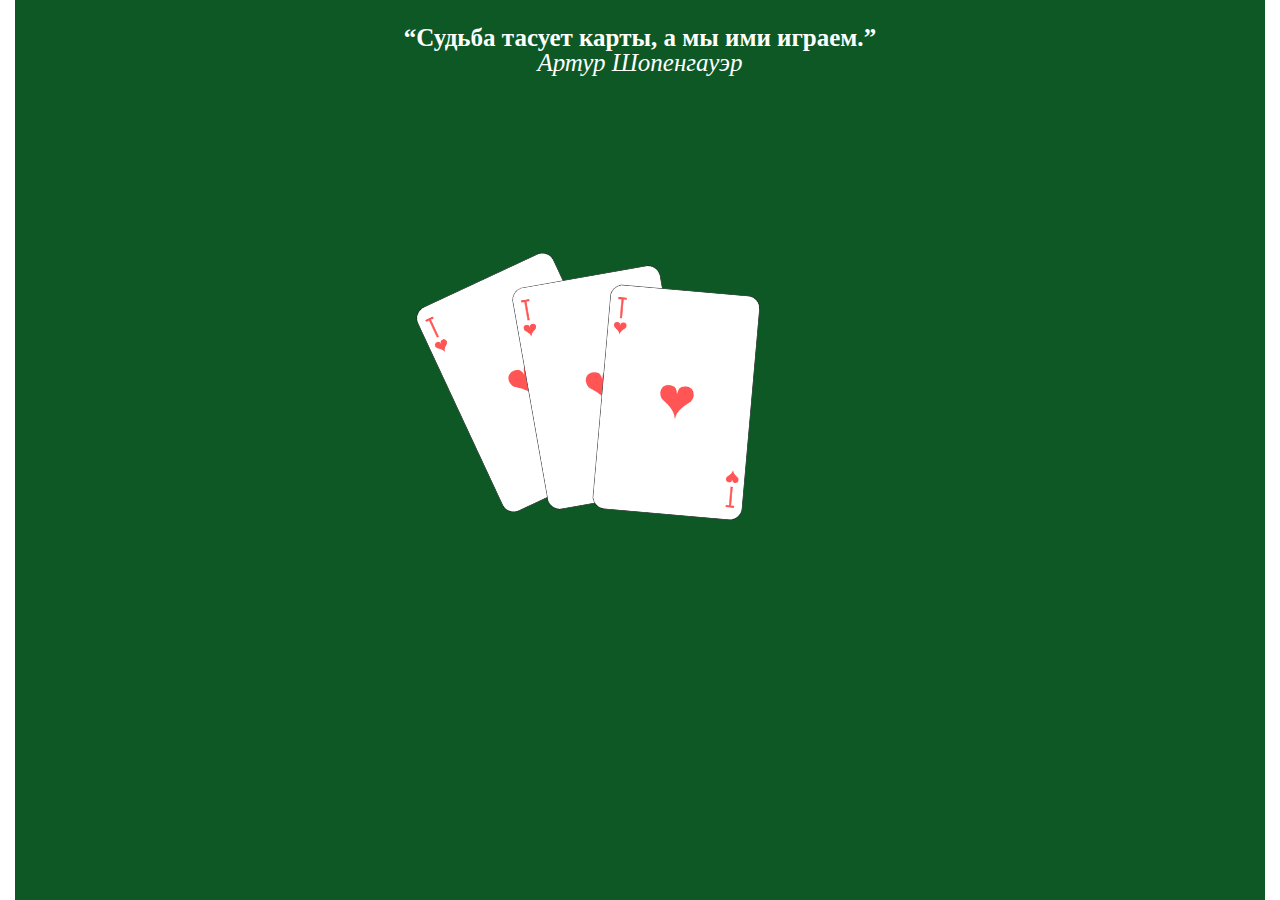
<file: L3-4/L4 EX1/index.html>
<!DOCTYPE html>
<html lang="en">
<head>
    <meta charset="UTF-8">
    <meta http-equiv="X-UA-Compatible" content="IE=edge">
    <meta name="viewport" content="width=device-width, initial-scale=1.0">
    <link rel="preconnect" href="https://fonts.googleapis.com">
    <link rel="preconnect" href="https://fonts.gstatic.com" crossorigin>
    <link href="https://fonts.googleapis.com/css2?family=Major+Mono+Display&display=swap" rel="stylesheet">
    <link rel="stylesheet" href="style.css">
    <title>Document</title>
</head>
<body>
    <div id="wrapper">
        <div class="conteiner">
            <div class="card-box">
                <blockquote>
                        <q>Судьба тасует карты, а мы ими играем.</q><br>
                        <cite>Артур Шопенгауэр</cite>
                </blockquote>
                <img src="image\card01.png" alt="card" id="card1">
                <img src="image\card01.png" alt="card" id="card2">
                <img src="image\card01.png" alt="card" id="card3">
            </div>  
        </div>    
    </div>
</body>
</html>
</file>
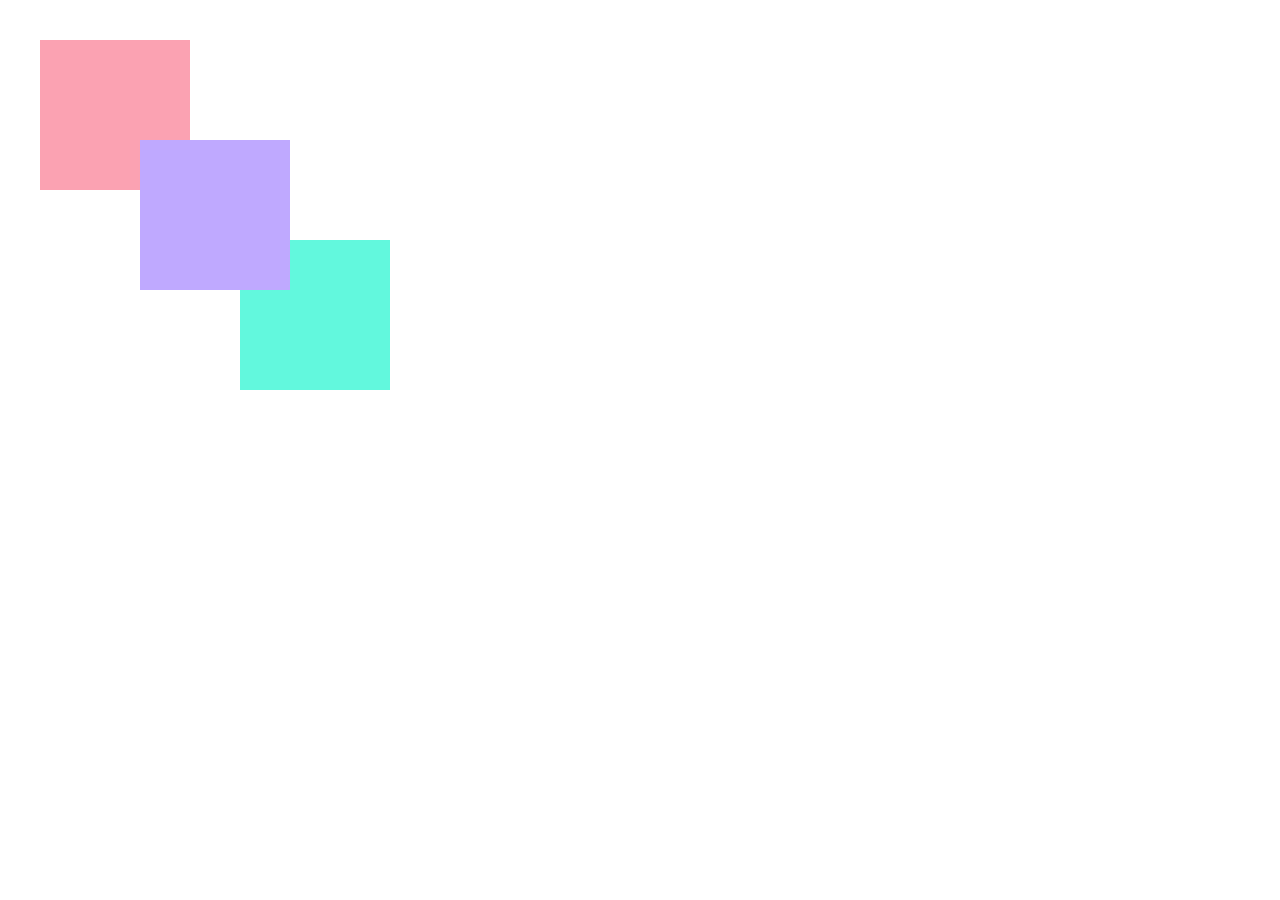
<file: L3-4/L4 EX2/index.html>
<!DOCTYPE html>
<html lang="en">
<head>
    <meta charset="UTF-8">
    <meta http-equiv="X-UA-Compatible" content="IE=edge">
    <meta name="viewport" content="width=device-width, initial-scale=1.0">
    <link rel="preconnect" href="https://fonts.googleapis.com">
    <link rel="preconnect" href="https://fonts.gstatic.com" crossorigin>
    <link href="https://fonts.googleapis.com/css2?family=Major+Mono+Display&display=swap" rel="stylesheet">
    <link rel="stylesheet" href="style.css">
    <title>Document</title>
</head>
<body>
    <div id="wrapper">
        <div class="conteiner">
            <div class="pink"></div>
            <div class="purple"></div> 
            <div class="green"></div>  
        </div>    
    </div>
</body>
</html>
</file>
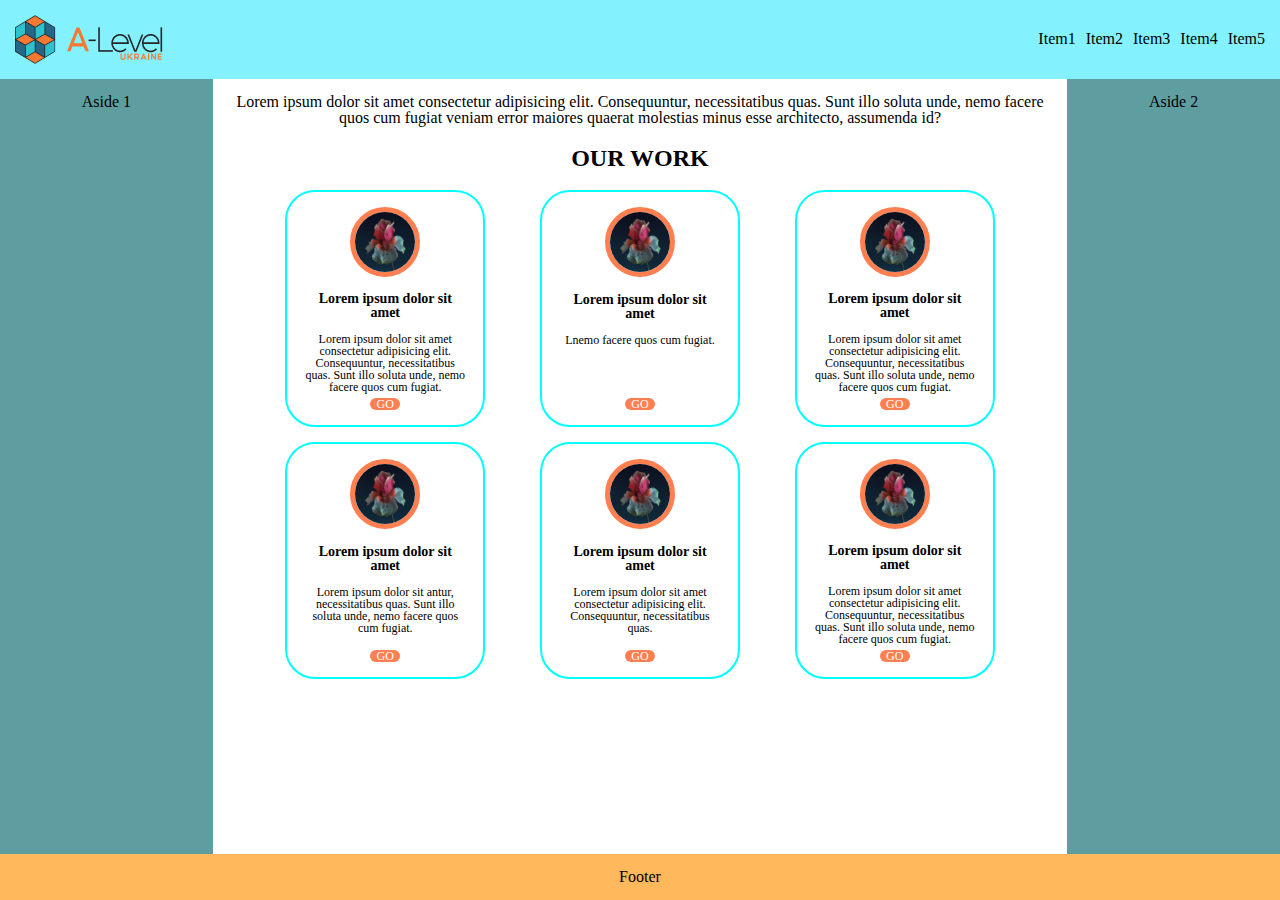
<file: L5/L5 EX1-2/index.html>
<!DOCTYPE html>
<html lang="en">
<head>
    <meta charset="UTF-8">
    <meta http-equiv="X-UA-Compatible" content="IE=edge">
    <meta name="viewport" content="width=device-width, initial-scale=1.0">
    <link rel="preconnect" href="https://fonts.googleapis.com">
    <link rel="preconnect" href="https://fonts.gstatic.com" crossorigin>
    <link href="https://fonts.googleapis.com/css2?family=Major+Mono+Display&display=swap" rel="stylesheet">
    <link rel="stylesheet" href="style.css">
    <title>Document</title>
</head>
<body>
    <div id="wrapper">
        <header>
          <a href="#">
            <img src="image\logo.png" alt="a-level logo" width="">
          </a>
          <nav>
            <ul>
              <li>Item1</li>
              <li>Item2</li>
              <li>Item3</li>
              <li>Item4</li>
              <li>Item5</li>
            </ul>
          </nav>
        </header>
        <div class="main-part">
          <main>
            <div class="main-text">Lorem ipsum dolor sit amet consectetur adipisicing elit. Consequuntur, necessitatibus quas. Sunt illo soluta unde, nemo facere quos cum fugiat veniam error maiores quaerat molestias minus esse architecto, assumenda id?</div>
            <h2>OUR WORK</h2>
            <div class="cardholder">
              <div class="card">
                <img src="image\iris3.jpg" alt="picture"  class="tile-picture" height="70px" width="70px">
                <h3>Lorem ipsum dolor sit amet</h3>
                <div class="text-box">
                  Lorem ipsum dolor sit amet consectetur adipisicing elit. Consequuntur, necessitatibus quas. Sunt illo soluta unde, nemo facere quos cum fugiat.
                </div>
                <a href="#" class="button">GO</a>
              </div>
              <div class="card">
                <img src="image\iris3.jpg" alt="picture"  class="tile-picture" height="70px" width="70px">
                <h3>Lorem ipsum dolor sit amet</h3>
                <div class="text-box">
                  Lnemo facere quos cum fugiat.
                </div>
                <a href="#" class="button">GO</a>
              </div>
              <div class="card">
                <img src="image\iris3.jpg" alt="picture"  class="tile-picture" height="70px" width="70px">
                <h3>Lorem ipsum dolor sit amet</h3>
                <div class="text-box">
                  Lorem ipsum dolor sit amet consectetur adipisicing elit. Consequuntur, necessitatibus quas. Sunt illo soluta unde, nemo facere quos cum fugiat.
                </div>
                <a href="#" class="button">GO</a>
              </div>
              <div class="card">
                <img src="image\iris3.jpg" alt="picture"  class="tile-picture" height="70px" width="70px">
                <h3>Lorem ipsum dolor sit amet</h3>
                <div class="text-box">
                  Lorem ipsum dolor sit antur, necessitatibus quas. Sunt illo soluta unde, nemo facere quos cum fugiat.
                </div>
                <a href="#" class="button">GO</a>
              </div>
              <div class="card">
                <img src="image\iris3.jpg" alt="picture"  class="tile-picture" height="70px" width="70px">
                <h3>Lorem ipsum dolor sit amet</h3>
                <div class="text-box">
                  Lorem ipsum dolor sit amet consectetur adipisicing elit. Consequuntur, necessitatibus quas.
                </div>
                <a href="#" class="button">GO</a>
              </div>
              <div class="card">
                <img src="image\iris3.jpg" alt="picture"  class="tile-picture" height="70px" width="70px">
                <h3>Lorem ipsum dolor sit amet</h3>
                <div class="text-box">
                  Lorem ipsum dolor sit amet consectetur adipisicing elit. Consequuntur, necessitatibus quas. Sunt illo soluta unde, nemo facere quos cum fugiat.
                </div>
                <a href="#" class="button">GO</a>
              </div>
            </div>
          </main>
          <aside id="aside1">
            <div>Aside 1</div>
          </aside>
          <aside id="aside2">
            <div>Aside 2</div>
          </aside>
        </div>
        <footer>
          <div class="footer-content">Footer</div>
        </footer>
    </div>
</body>
</html>
</file>
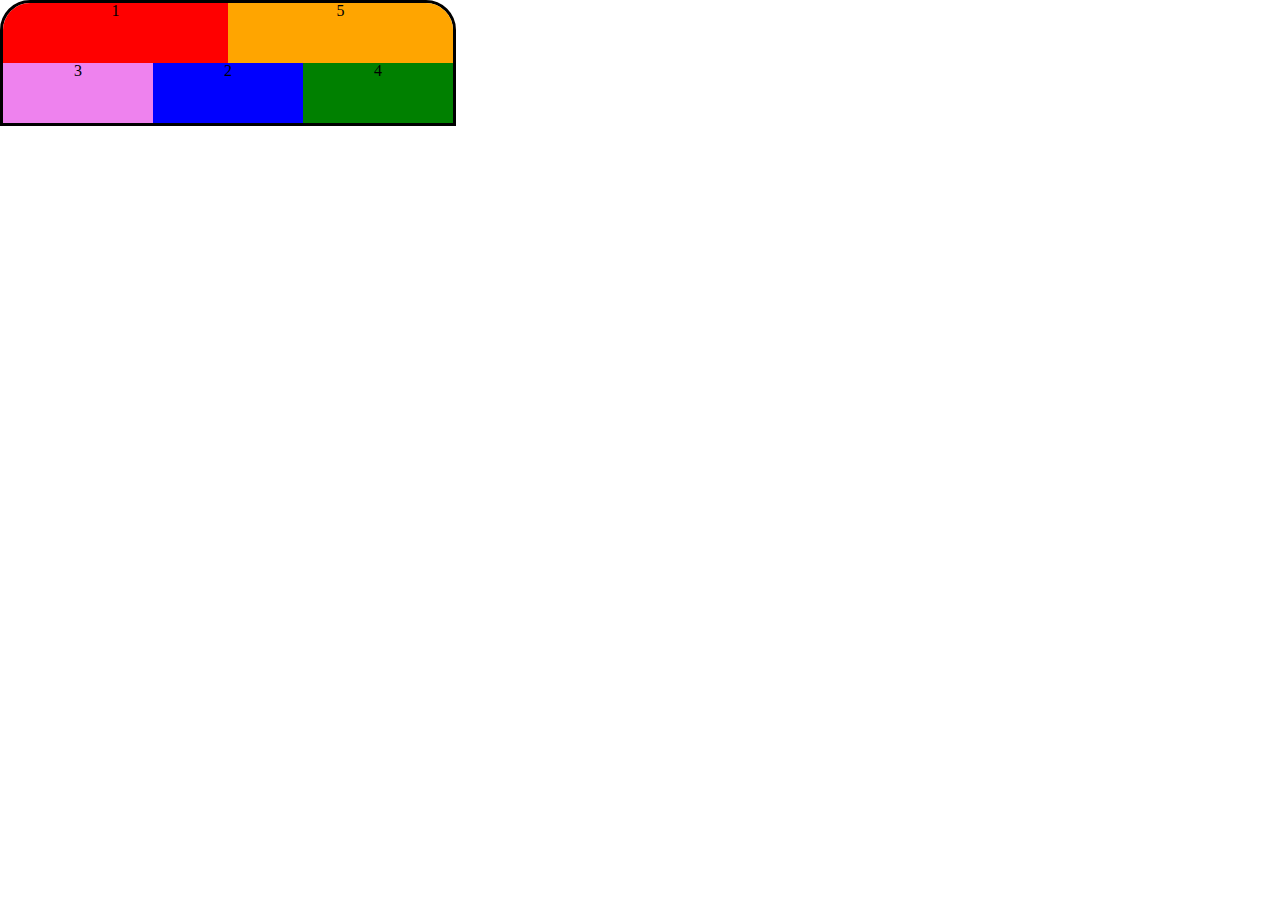
<file: L5/L5 EX3/index.html>
<!DOCTYPE html>
<html lang="en">
<head>
    <meta charset="UTF-8">
    <meta http-equiv="X-UA-Compatible" content="IE=edge">
    <meta name="viewport" content="width=device-width, initial-scale=1.0">
    <link rel="preconnect" href="https://fonts.googleapis.com">
    <link rel="preconnect" href="https://fonts.gstatic.com" crossorigin>
    <link href="https://fonts.googleapis.com/css2?family=Major+Mono+Display&display=swap" rel="stylesheet">
    <link rel="stylesheet" href="style.css">
    <title>Document</title>
</head>
<body>
    <div id="wrapper">
      <div class="holder">
        <div class="item" style="order: 5; background-color: red; flex-grow: 2;">1</div>
        <div class="item" style="order: 2; background-color: blue;">2</div>
        <div class="item" style="order: 3; background-color: violet;">3</div>
        <div class="item" style="order: 1; background-color: green;">4</div>
        <div class="item" style="order: 4; background-color: orange; flex-grow: 2;">5</div>
      </div>
    </div>
</body>
</html>
</file>
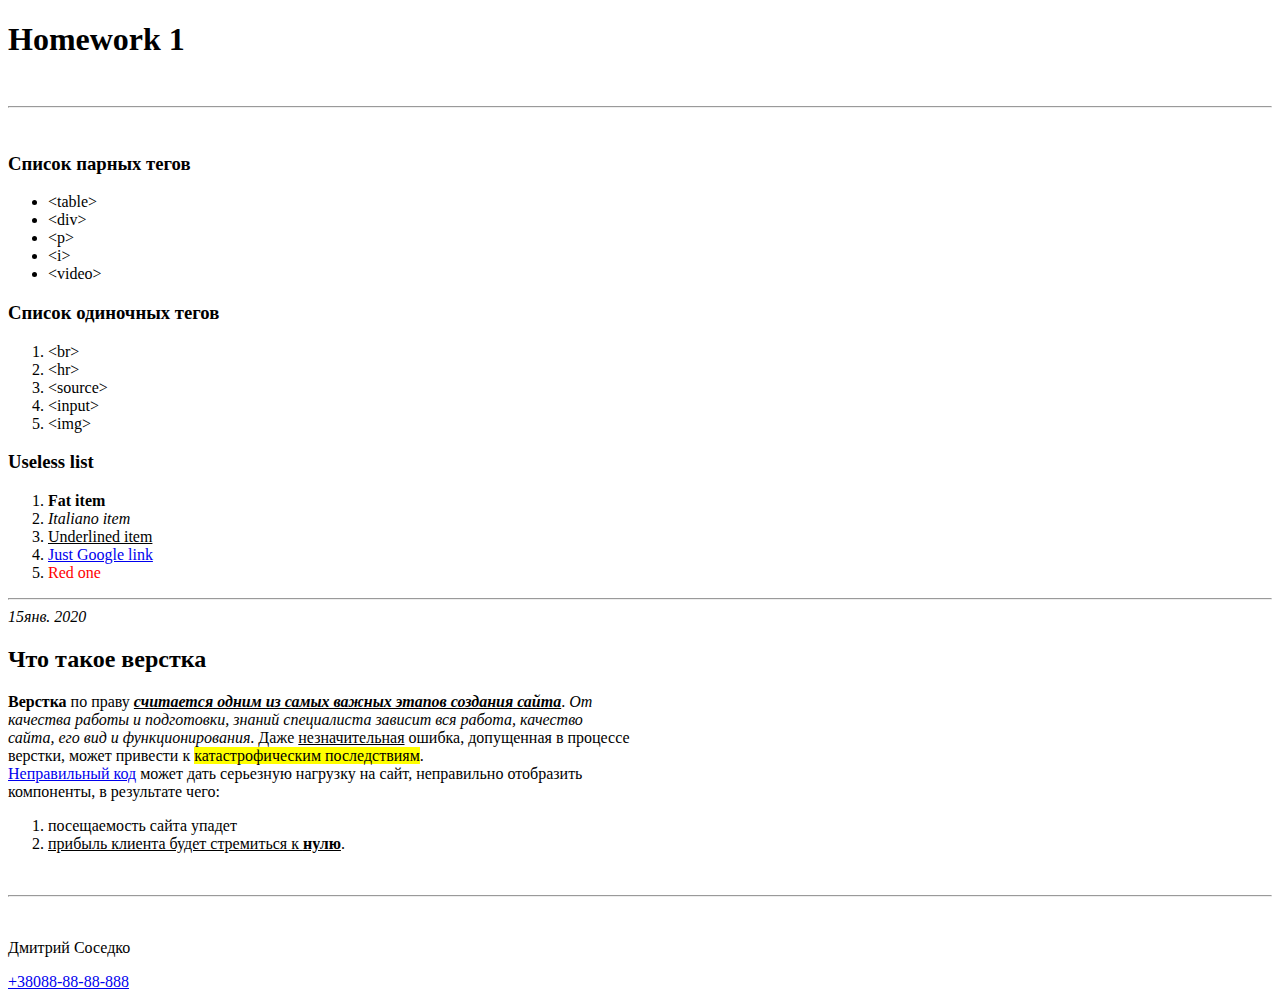
<file: index (1).html>
<!DOCTYPE html>
<html lang="en">
<head>
    <meta charset="UTF-8">
    <meta http-equiv="X-UA-Compatible" content="IE=edge">
    <meta name="viewport" content="width=device-width, initial-scale=1.0">
    <title>A-level</title>
    <link rel="shortcut icon" href="https://camo.githubusercontent.com/eb8b5f9caa4b4765b222e961729eadb775ac710b/68747470733a2f2f67617265766e612e6769746875622e696f2f6a732d73616d706c65732f696d616765732f612d6c6576656c2d69636f2e706e67" type="image/x-icon">
</head>
<body>
    <header>
        <h1>
            Homework 1
        </h1>
    </header>
    <br>
    <hr>
    <br>
    <main>
        <section id="lists">
            <h3>Список парных тегов</h3>
            <ul>
                <li>&lt;table></li>
                <li>&lt;div></li>
                <li>&lt;p></li>
                <li>&lt;i></li>
                <li>&lt;video></li>
            </ul>
            <h3>Список одиночных тегов</h3>
            <ol>
                <li>&lt;br></li>
                <li>&lt;hr></li>
                <li>&lt;source></li>
                <li>&lt;input></li>
                <li>&lt;img></li>
            </ol>
            <h3>Useless list</h3>
            <ol>
                <li><b>Fat item</b></li>
                <li><i>Italiano item</i></li>
                <li><ins>Underlined item</ins></li>
                <li><a class="google-link" id="mainlink" href="https://google.com.ua" target="_blank">Just Google link</a></li>
                <li><p style="color: red; margin: 0em;">Red one</p></li>
            </ol>
        </section>
        <hr>
        <section id="text">
            <time datetime="2020-01-15">
                <em>
                    15янв. 2020
                </em>
            </time>
            <h2>Что такое верстка</h2>
            <p>
                <strong>Верстка</strong> по праву <ins><b><i>считается одним из самых важных этапов создания сайта</i></b></ins>. <i>От<br> качества работы и подготовки, знаний специалиста зависит вся работа, качество<br> сайта, его вид и функционирования</i>. Даже <ins>незначительная</ins> ошибка, допущенная в процессе<br> верстки, может привести к <mark>катастрофическим последствиям</mark>.<br>
                <a href="#">Неправильный код</a> может дать серьезную нагрузку на сайт, неправильно отобразить<br> компоненты, в результате чего:
                <ol>
                    <li>посещаемость сайта упадет</li>
                    <li><ins>прибыль клиента будет стремиться к <b>нулю</b></ins>.</li>
                </ol>
            </p>
        </section>

    </main>
    <br>
    <hr>
    <br>
    <footer>
        <p>Дмитрий Соседко</p>
        <a href="tel: +380999999999">+38088-88-88-888</a>
    </footer>
</body>
</html>
</file>
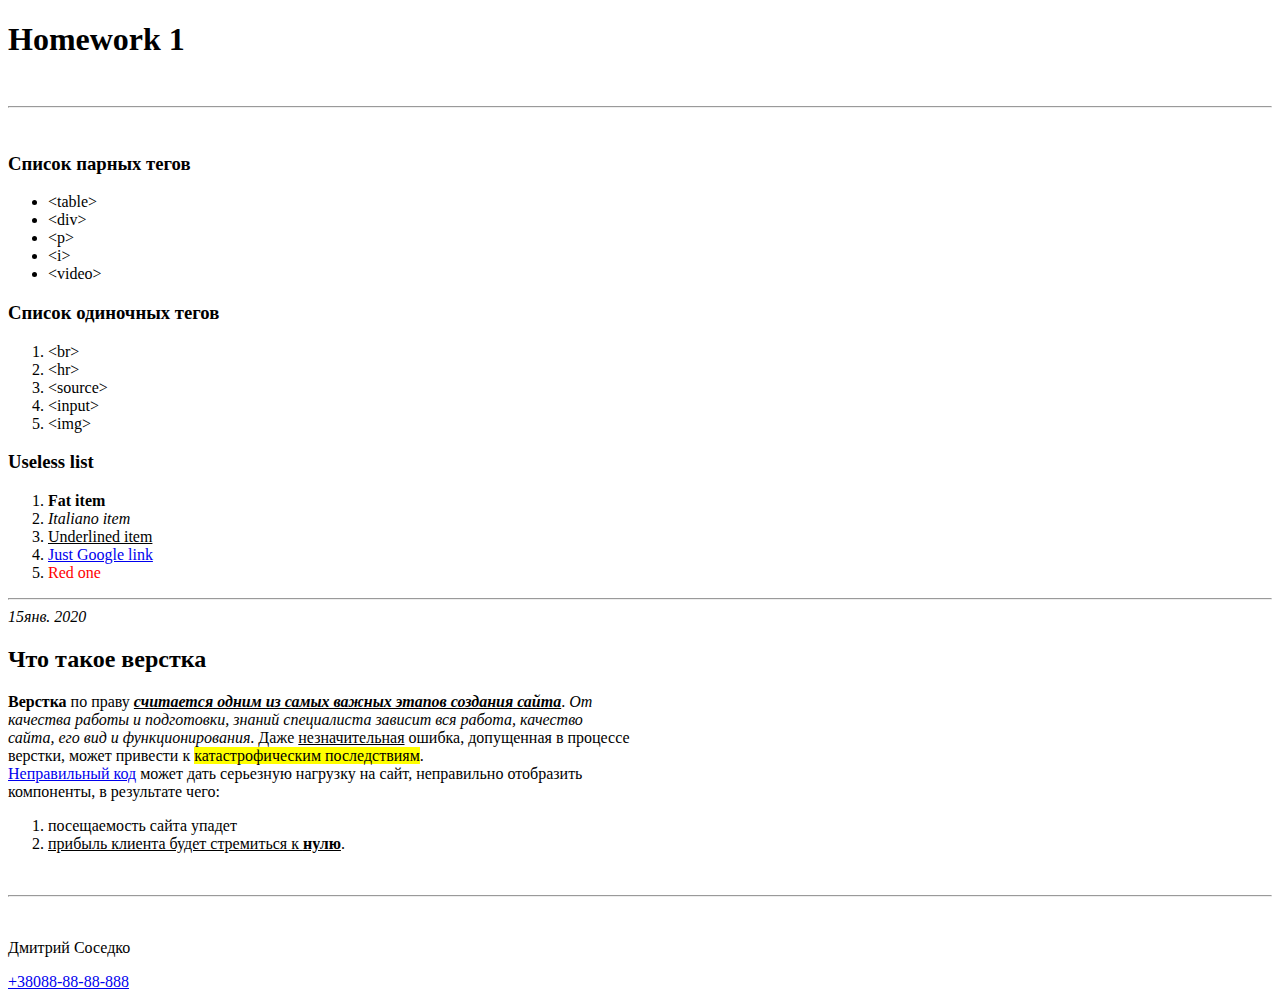
<file: L1/lesson1.html>
<!DOCTYPE html>
<html lang="en">
<head>
    <meta charset="UTF-8">
    <meta http-equiv="X-UA-Compatible" content="IE=edge">
    <meta name="viewport" content="width=device-width, initial-scale=1.0">
    <title>A-level</title>
    <link rel="shortcut icon" href="https://camo.githubusercontent.com/eb8b5f9caa4b4765b222e961729eadb775ac710b/68747470733a2f2f67617265766e612e6769746875622e696f2f6a732d73616d706c65732f696d616765732f612d6c6576656c2d69636f2e706e67" type="image/x-icon">
</head>
<body>
    <header>
        <h1>
            Homework 1
        </h1>
    </header>
    <br>
    <hr>
    <br>
    <main>
        <section id="lists">
            <h3>Список парных тегов</h3>
            <ul>
                <li>&lt;table></li>
                <li>&lt;div></li>
                <li>&lt;p></li>
                <li>&lt;i></li>
                <li>&lt;video></li>
            </ul>
            <h3>Список одиночных тегов</h3>
            <ol>
                <li>&lt;br></li>
                <li>&lt;hr></li>
                <li>&lt;source></li>
                <li>&lt;input></li>
                <li>&lt;img></li>
            </ol>
            <h3>Useless list</h3>
            <ol>
                <li><b>Fat item</b></li>
                <li><i>Italiano item</i></li>
                <li><ins>Underlined item</ins></li>
                <li><a class="google-link" id="mainlink" href="https://google.com.ua" target="_blank">Just Google link</a></li>
                <li><p style="color: red; margin: 0em;">Red one</p></li>
            </ol>
        </section>
        <hr>
        <section id="text">
            <time datetime="2020-01-15">
                <em>
                    15янв. 2020
                </em>
            </time>
            <h2>Что такое верстка</h2>
            <p>
                <strong>Верстка</strong> по праву <ins><b><i>считается одним из самых важных этапов создания сайта</i></b></ins>. <i>От<br> качества работы и подготовки, знаний специалиста зависит вся работа, качество<br> сайта, его вид и функционирования</i>. Даже <ins>незначительная</ins> ошибка, допущенная в процессе<br> верстки, может привести к <mark>катастрофическим последствиям</mark>.<br>
                <a href="#">Неправильный код</a> может дать серьезную нагрузку на сайт, неправильно отобразить<br> компоненты, в результате чего:
                <ol>
                    <li>посещаемость сайта упадет</li>
                    <li><ins>прибыль клиента будет стремиться к <b>нулю</b></ins>.</li>
                </ol>
            </p>
        </section>

    </main>
    <br>
    <hr>
    <br>
    <footer>
        <p>Дмитрий Соседко</p>
        <a href="tel: +380999999999">+38088-88-88-888</a>
    </footer>
</body>
</html>
</file>
<file: L6/style.css>
html {
    box-sizing: border-box;
}

*,
*::before,
*::after {
    box-sizing: inherit;
}

body {
    font-size: 16px;
    line-height: 1;
    margin: 0;
}

img {
    max-width: 100%;
    height: auto;
    vertical-align: top;
}

#wrapper {
    position: relative;
    width: 100vw;
    height: 100vh;
    display: flex;
    flex-direction: column;
    justify-content: space-between;
}

header {
    padding: 15px 15px;
    justify-content: space-between;
    display: flex;
    background-color: rgb(132, 241, 255);
    position: relative;
}

.naw-list {
    display: flex;
    flex-direction: column;
    list-style-type: none;

    position: absolute;
    top: 100%;
    right: 0;
    left: 0;
    background: rgb(132, 241, 255);
    margin: 0 0 15px 0;
}

li {
    padding-left: 10px;
}

.main-part {
    display: flex;
    flex-grow: 2;
    flex-direction: column;
}

#aside1 {
    order: 0;
}

main {
    padding: 15px;
    display: flex;
    flex-direction: column;
    align-items: center;

}

h2 {
    text-align: center;
}

.main-text {
    text-align: center;
}

footer {
    display: flex;
    justify-content: center;
    background-color: rgb(255, 184, 92);
}

aside {
    width: 100%;
    padding: 15px 35px;
    vertical-align: middle;
    background-color: cadetblue;
    display: flex;
    justify-content: center;
}


.footer-content {
    padding: 15px;
}

.cardholder {
    display: flex;
    flex-wrap: wrap;
    justify-content: space-evenly;
    align-content: space-around;
    padding: 0 30px 0 30px;
    max-width: 260px;
}

.card {
    display: flex;
    flex-direction: column;
    vertical-align: middle;
    justify-content: space-between;
    align-items: center;
    border: cyan 2px solid;
    border-radius: 30px;
    max-width: 200px;
    min-height: 225px;
    font-size: 12px;
    padding: 15px;
    margin: 0 0 25px 0;
    text-align: center;
    transition: all 0.3s ease-in;
}

nav {
    display: flex;
    align-items: center;
}

.menu__toggle:checked ~ .naw-list {
    height: auto;
    opacity: 1;
    visibility: visible;
}

.menu__toggle {
    position: absolute;
    left: -9999999px;
    opacity: 0;
    visibility: hidden;
}

.menu__btn {
    position: relative;
    height: 20px;
    width: 30px;
}

.menu__btn::before,
.menu__btn::after,
.menu__btn span {
    height: 3px;
    border-radius: 2px;
    background: black;
    position: absolute;
    left: 0;
    right: 0;
}

.menu__btn::before {
    content: '';
    top: 0;
}

.menu__btn::after{
    content: '';
    bottom: 0;
}

.menu__btn span {
    top: 50%;
    transform: translateY(-50%);
}

.card:hover {
    box-shadow: 5px 5px 15px 5px #FF8080, -9px 5px 15px 5px #FFE488, -7px -5px 15px 5px #8CFF85, 12px -5px 15px 5px #80C7FF, 12px 10px 15px 7px #E488FF, -10px 10px 15px 7px #FF616B, -10px -7px 27px 1px #8E5CFF, 5px 5px 0px -30px rgba(0,0,0,0);
}

.text-box {
    min-height: 58px;
}
.tile-picture {
    border-radius: 35px;
    border: coral 5px solid;
}

.button {
    background-color: coral;
    width: 30px;
    border-radius: 10px;
    text-decoration: none;
    vertical-align: middle;
    display: flex;
    align-items: center;
    justify-content: center;
    margin-top: 5px;
}

a {
    color: white;
}

@media (min-width: 480px) {
    .cardholder {
        max-width: 620px
    }
}

@media (min-width: 1024px) {

    .cardholder {
        max-width: 850px
    }

    .main-part {
        flex-direction: column;
    }

    .menu__btn {
        display: none;
    }

    .naw-list {
        position: static;
        height: auto;
        opacity: 1;
        visibility: visible;
        flex-direction: row;
    }
    .main-part {
        flex-direction: row;
    }
    
    aside {
        width: 35vh;
    }

    #aside1 {
        order: -1;
    }

    
}
</file>
<file: module HTML+CSS/style.css>
html {
    box-sizing: border-box;
}

*,
*::before,
*::after {
    box-sizing: inherit;
}

body {
    font-family: 'Montserrat', sans-serif;
    font-size: 13px;
    line-height: 1;
    margin: 0;
    color: #1f373d;
    letter-spacing: -0.5px;
    word-spacing: -1px;
}

@font-face {
    font-family: 'icomoon';
    src:  url('fonts/icomoon.eot?2jteck');
    src:  url('fonts/icomoon.eot?2jteck#iefix') format('embedded-opentype'),
      url('fonts/icomoon.ttf?2jteck') format('truetype'),
      url('fonts/icomoon.woff?2jteck') format('woff'),
      url('fonts/icomoon.svg?2jteck#icomoon') format('svg');
    font-weight: normal;
    font-style: normal;
    font-display: block;
}
  
[class^="icon-"], [class*=" icon-"] {
    /* use !important to prevent issues with browser extensions that change fonts */
    font-family: 'icomoon' !important;
    speak-as: never;
    font-style: normal;
    font-weight: normal;
    font-variant: normal;
    text-transform: none;
    line-height: 1;
  
    /* Better Font Rendering =========== */
    -webkit-font-smoothing: antialiased;
    -moz-osx-font-smoothing: grayscale;
}
  
.icon-scroll-down:before {
    content: "\e907";
}
.icon-tweeter:before {
    content: "\e901";
}
.icon-facebook:before {
    content: "\e902";
}
.icon-phone:before {
    content: "\e903";
}
.icon-map-tag:before {
    content: "\e904";
}
.icon-bed:before {
    content: "\e905";
}
.icon-bath:before {
    content: "\e906";
}
.icon-dribbble:before {
    content: "\e900";
}

img {
    max-width: 100%;
    height: auto;
    vertical-align: top;
}

#wrapper {
    position: relative;
    width: 100%;
    overflow: hidden;
}

.conteiner {
    padding: 0 15px;
    max-width: 1140px;
    margin: 0 auto;
}

h2 {
    font-size: 40px;
    padding-bottom: 65px;
}

ul {
    padding: 0;
    margin: 0;
    list-style: none;
}

.btn {
    display: inline-block;
    font-family: 'Montserrat';
    background: #ffcc01;
    padding: 12px 25px;
    border-radius: 5px;
    border: none;
}

h1, h2, h3, h4, h5, h6, p {
    margin: 0;
}


.btn:hover {
    opacity: 0.8;
    transition: all 0.3s ease-in;
    text-decoration: underline;
}
a {
    text-decoration: none;
    color: #1f373d;
}

.header {
    padding: 28px 0;
    overflow-y: hidden;
}

.header a {
    color: #000;
    text-decoration: none;
}

.header a:hover {
    text-decoration: underline;
}
.header-logo {
    margin-right: 15px;
}


.header-box {
    display: flex;
    align-items: center;
}

.header-nav {
    display: flex;
    flex-grow: 1;
    flex-direction: row-reverse;
    align-items: center;
}

.header-log-in {
    margin-left: 100px;
}

.login-list {
    display: flex;
    align-items: center;
}

.login-list li + li {
    padding-left: 22px;
}

.login-list .btn:hover {
    opacity: .8;
    transition: opacity 0.3s ease-in;
}

.nav {
    flex-grow: 1;
    display: flex;
    justify-content: flex-end;
}

#menu__toggle {
    opacity: 0;
} 

.nav-list {
    display: flex;
    padding: 0;
    margin: 0;
    list-style: none;
}

.nav-list li + li {
    padding-left: 30px;
}

.menu__item.btn {
    display: none;
}

/* header end */

.section-banner {
    position: relative;
    padding-top: 150px;
}

.section-banner:before {
    position: absolute;
    content: '';
    top: 0;
    right: 0;
    bottom: 0;
    left: 22.5%;
    background: #96bece;
}

.icon-scroll-down {
    font-size: 26px;
    position: absolute;
    bottom: 0;
    left: 2px;
    color: #919eb1;
}

.link-down {
    position: absolute;
    bottom: 67px;
    left: -29px;
    transform: rotate(-90deg)
}

.banner-wrap {
    position: relative;
    z-index: 1;
}



.banner-form {
    margin-bottom: 140px;
    max-width: 675px;
}

.banner-form .title {
    margin-top: 0;
    font-size: 61px;
    line-height: 1.27;
    color: #1f373d;
    letter-spacing: -1px;
    word-spacing: -8px;
}

.banner-form .form-group {
    display: flex;
}

.banner-form input{
    height: 70px;
    max-width: 365px;
    width: 100%;
    font-size: 15px;
    line-height: 1;
    background: url(pics/search.png) no-repeat;
    background-position: 27px 50%;
    background-size: auto;
    padding: 10px 10px 10px 57px;
    border: none;
    background-color: #fff;
}

.banner-form input + .btn, .afr-form input + .btn{
    border-radius: 0 5px 5px 0;
    margin-left: -1px;
}

.banner-form .btn, .afr-form .btn {
    height: 70px;
    max-width: 115px;
    width: 100%;
    display: flex;
    align-items: center;
    justify-content: center;
    font-family: 'Montserrat', sans-serif;
    font-weight: 500;
}

.banner-description {
    display: flex;
    justify-content: flex-end;
    position: relative;
    overflow-x: visible;
}

.banner-description .contact-list {
    display: flex;
    background: #ffcc01;
    padding: 25px 57px;
    font-weight: 600;
    z-index: 1;
}

.contact-list li + li {
    padding-left: 67px;
}

.contact-list li {
    display: flex;
    align-items: center;
}

.contact-list i {
    padding: 0 30px 0 0;
}

.contact-list a {
    font-size: 18px;
}

.contact-list .icon-phone:before, 
.contact-list .icon-map-tag:before {
    font-size: 26px;
    color: white;
}

/* banner end */

/* our */

.section-our {
    padding: 145px 0 78px 0;
}

.our-wrap {
    display: flex;
    align-items: center;
}

.our-description {
    max-width: 614px;
    padding-right: 135px;
    flex-shrink: 1;
}

.our-title {
    font-size: 40px;
    padding-bottom: 65px;
}

.text-fill {
    line-height: 30px;
    color: #1f373d;
    letter-spacing: -0.5px;
    word-spacing: -1px;
}

.our-tiles {
    display: flex;
    width: 440px;
    height: 430px;
    flex-wrap: wrap;
    align-content: space-between;
    flex-shrink: 0;
}

.our-tile:nth-child(2n) {
    margin-left: 30px;
}

.our-tile {
    min-height: 200px;
    min-width: 200px;
    padding: 15px;
    background: #f6f5f4;
    display: flex;
    flex-direction: column;
    justify-content: center;
    align-items: center;
}

.numbers {
    font-size: 40px;
    font-weight: 600;
    color: #ffcc01;
    padding-bottom: 20px;
}

.tile-description {
    font-size: 14px;
    font-weight: 600;
}

/* our end */ 

/* afr */

.afr {
    background: #f6f5f4;
    padding-top: 65px;
}

.afr-title {
    width: 475px;
}

.appartment-tiles {
    width: 100%;
    display: flex;
    flex-wrap: wrap;
    justify-content: space-between;
}

.app-tile {
    min-width: 350px;
    min-height: 500px;
    margin-bottom: 30px;
    background: #fff;
    box-shadow: 0px 11px 16px -6px rgba(0,0,0,0.14);
}

.pic {
    height: 380px;
    width: 350px;
    background: #b1d7e8;
}

.app-discription-group {
    display: flex;
    flex-direction: column;
    padding: 27px 20px 33px 23px;
}

.app-disc-title {
    font-size: 15px;
    font-weight: 600;
}

.app-disc {
    display: flex;
    padding-top: 29px;
}

.app-price {
    font-size: 18px;
    font-weight: 600;
    color: #ffcc01;
}

.app-disc-else {
    display: flex;
}

.app-bath {
    display: flex;
}

.app-bedroom {
    display: flex;
}

.app-bath {
    padding-right: 20px;
}

.app-price {
    padding-right: 108px;
}

.icon-bath, .icon-bed {
    padding-right: 12px;
}

.bath-count, .bed-count {
    font-size: 13px;
}

.afr .banner-form {
    display: flex;
    max-width: 775px;
    padding-top: 33px;
    padding-bottom: 67px;
    margin: 0;
}

.afr .banner-form #afr-form {
    flex-grow: 1;
}

.afr .banner-form .form-group {
    padding-right: 40px;
}

#afr-input {
    height: 70px;
    max-width: 365px;
    width: 100%;
    font-size: 15px;
    line-height: 1;
    background: url(pics/search.png) no-repeat;
    background-position: 27px 50%;
    background-size: auto;
    padding: 10px 10px 10px 57px;
    border: none;
    background-color: #fff;
}

#vaa {
    width: 100%;
    max-width: 250px;
    background: #fff;
    font-weight: 500;
}

/* afr end */ 

/* how it works start */
/*
.hiw {
    padding-bottom: 90px;
}
*/
.hiw-desc {
    max-width: 361px;
}

.hiw-title {
    margin: 0;
    padding: 54px 0 36px 0;
}

.hiw-tiles-group {
    display: flex;
    flex-wrap: wrap;
    justify-content: space-between;
    padding-top: 50px;
    padding-bottom: 45px;
}

.hiw-tile {
    position: relative;
    overflow: hidden;
    min-width: 345px;
    min-height: 373px;
    box-shadow: 0px 11px 16px -6px rgba(0,0,0,0.14);
}

.hiw-tile:hover {
    background: #ffcc01;
    color: #fff;
    box-shadow: 0px 11px 20px 6px rgba(0,0,0,0.14);
    transition: all .4s ease-in-out;
}

.hiw-tile:hover .step-desc-fill, .hiw-tile:hover .step-desc a {
    color: #fff;
    transition: all .4s ease-in-out;
}

.step-count {
    position: absolute;
    margin: 0;
    font-size: 180px;
    top: -70px;
    left: -40px;
}

.step-desc {
    padding-top: 148px;
    max-width: 210px;
    max-height: 177px;
    margin: 0 auto;
}

.step-desc-title-count {
    position: absolute;
    left: 37px;
    font-size: 18px;
    font-weight: 600;
}

.step-desc-title {
    font-size: 18px;
    font-weight: 600;
    padding-bottom: 23px;
}

.step-desc-fill {
    font-size: 13px;
    line-height: 30px;
    color: #1f373d;
    letter-spacing: 0px;
    word-spacing: -1px;
    padding-bottom: 22px;
}

.step-desc a {
    font-weight: 600;
    border-bottom: 2px solid currentColor;
}

/* hiw end */

/* serv start */

.services {
    position: relative;
    padding-top: 45px;
}

.services:before {
    position: absolute;
    content: '';
    height: 630px;
    top: 26.5%;
    right: 51%;
    bottom: 0;
    left: -9999999px;
    background: #96bece;
}

.serv-title {
    padding-bottom: 35px;
    margin: 0;
}

.serv-sec-title p {
    max-width: 362px;
}

.serv-content {
    display: flex;
    justify-content: flex-end;
}

.shift-back-filler {
    width: 51vw;
    margin-right: 30px;
}

.serv-unit-group {
    width: inherit;
    display: flex;
    align-items: flex-end;
    flex-direction: column;
    padding: 70px 0 100px;
}

.serv-unit-group .serv-unit + .serv-unit {
    padding-top: 52px;
}
.unit-title {
    font-size: 25px;
    font-weight: 600;
    margin: 0;
    padding-bottom: 25px;
}

.serv-unit .text-fill {
    max-width: 440px;
}

/* services end */

/* moa start */

.moa {
    background: #f6f5f4;
    padding-top: 65px;
}

.moa-title-group {
    padding-bottom: 63px;
}

.moa p {
    max-width: 360px;
    margin: 0;
}

.moa-title {
    margin: 0;
    padding-bottom: 35px;
}

.agents-tile-group {
    display: flex;
    flex-wrap: wrap;
    justify-content: center;
    padding-bottom: 66px;
}

.agents-tile-group .agents-tile + .agents-tile {
    margin-left: 30px;
}

.agents-tile:nth-child(-n+3) {
    margin-bottom: 30px;
}

.agents-tile {
    min-width: 350px;
    min-height: 480px;
    background: #fff;
    box-shadow: 0px 11px 16px -6px rgba(0,0,0,0.14);
    font-size: 15px;
    font-weight: 600;
}

.a-tile-desc {
    padding: 20px;
}

.agents-label {
    padding-bottom: 20px;
}

.a-info {
    display: flex;
    justify-content: space-between;
}

.sm-list {
    display: flex;
    flex-direction: row;
}

.sm-list li + li {
    padding-left: 30px;
}

.a-name {
    color: #ffcc01;
}

/* mao end */

/*add start */

.add {
    position: relative;
}

.add-block-group {
    padding: 88px 0 104px 0;
}

.add-block-group .add-block:nth-child(2) {
    flex-direction: row-reverse;
    text-align: right;
}

.add-block-group .add-block + .add-block {
    padding-top: 93px;
}

.add-block {
    position: relative;
    display: flex;
    flex-direction: row;
    justify-content: space-between;
    align-items: center;
}

.visual-content {
    position: relative;
    flex-shrink: 0;
    padding-right: 30px;
}

.add-block:nth-child(2) .visual-content {
    padding-right: 0;
    padding-left: 30px;
}
.add-block .pic {
    min-width: 540px;
    max-height: 330px;
    background: #8da4be;
}

.geo-tag {
    position: absolute;
    top: 88%;
    left: 19%;
    display: flex;
    flex-direction: row;
    align-items: center;
    justify-content: center;
    min-width: 335px;
    min-height: 80px;
    background: #ffcc01;
    font-size: 18px;
    font-weight: 600;
}

#geo-tag-2 {
    left: 48%;
}

#geo-tag-2::before {
    position: absolute;
    content: '';
    top: 0;
    right: -999999999px;
    bottom: 0;
    left: 0;
    background: #ffcc01;
    z-index: -1;
}

.geo-tag i {
    color: #fff;
    padding-right: 30px;
    font-size: 25px;
}

.add-desc {
    flex-shrink: 1;
}

.add-title {
    font-size: 25px;
    font-weight: 600;
    padding-bottom: 35px;
}

.add-block p {
    margin: 0;
    max-width: 440px;
}

#smm {
    max-width: 250px;
    background: #1f373d;
    font-weight: 600;
    font-size: 18px;
    color: #fff;
    border-radius: 0;
    margin-top: 40px;
    padding: 30px 50px;
}

/* add end */

/* footer start */

footer {
    background: #1f373d;
    color: #fff;
}

footer a {
    color: #fff;
}

.footer-upper-block {
    display: flex;
    justify-content: space-between;
    align-items: flex-end;
}

.footer-title {
    padding-bottom: 50px;
    line-height: 1.3;
}
.f-title-desc {
    padding: 0;
    margin: 0;
}

.footer-subsc {
    flex-grow: 1;
    display: flex;
    align-items: center;
}

.footer-subsc .banner-form {
    margin: 0;
    padding: 80px 0 50px 0;
}

.footer-subsc {
    display: flex;
    justify-content: flex-end;
}


.footer-subsc input {
    min-height: 70px;
    min-width: 430px;
    width: 100%;
    font-size: 15px;
    line-height: 1;
    background-image: none;
    padding: 10px 10px 10px 28px;
    border: none;
    background-color: #fff;
}

.footer-subsc input + .btn {
    border-radius: 0 0 0 0;
    background: #fff;
    position: relative;
}

.footer-subsc input + .btn i {
    font-size: 36px;
    position: absolute;
    top: 0%;
    left: 24%;
    transform: rotate(-90deg);
}

.footer-bttom-block {
    display: flex;
    padding: 80px 90px 90px 0;
    justify-content: space-between;
    
}

.f-bb-logo {
    font-size: 25px;
    font-weight: 600;
}

.certification {
    max-width: 134px;
    padding-top: 70px;
    font-family: 'Work Sans', sans-serif;
    letter-spacing: 0px;
}

.footer-links {
    display: flex;
    flex-grow: 1;
    justify-content: flex-end;
} 

.footer-links div + div {
    padding-left: 118px;
}

.footer-bttom-block h4 {
    font-size: 13px;
    font-weight: 500;
    color: #919eb1;
    padding-bottom: 40px;
    margin: 0;
}

.footer-links div ul li + li {
    padding-top: 20px;
} 

@media (max-width: 991px) {
    .conteiner {
        max-width: 991px;
        padding: 0 30px;
    }

    /* header start */

    .header-nav {
        flex-direction: row;
    }

    .login-list {
        display: none;
    }

    .nav {
        display: flex;
        position: relative;
    }

    .menu__btn {
        display: flex; 
        align-items: center; 
        top: 20px;
        right: 20px;
        width: 26px;
        height: 26px;
        cursor: pointer;
        z-index: 1;
    }

    .menu__btn > span,
    .menu__btn > span::before,
    .menu__btn > span::after {
    display: block;
    position: absolute;
    width: 100%;
    height: 3px;
    width: 26px;
    background-color: #1f373d;
    }

    .menu__btn > span::before {
        content: '';
        top: -8px;
    }

    .menu__btn > span::after {
        content: '';
        top: 8px;
    }

    .nav-list {
        display: block;
        position: fixed;
        visibility: hidden;
        top: 0;
        left: -100%;
        width: 300px;
        height: 100%;
        margin: 0;
        padding: 80px 0;
        font-weight: 600;
        list-style: none;
        text-align: center;
        background-color: #fff;
        box-shadow: 1px 0px 6px rgba(0, 0, 0, .2);
        z-index: 5;
    }

    .nav-list li + li {
        padding-left: 0;
    }
    
    .menu__item {
        display: block;
        padding: 12px 24px;
        color: #1f373d;
        text-decoration: none;
    }

    .menu__item:hover {
        background-color: #CFD8DC;
    }
    
    #menu__toggle:checked ~ .menu__btn > span {
        transform: rotate(45deg);
    }

    #menu__toggle:checked ~ .menu__btn > span::before {
        top: 0;
        transform: rotate(0);
    }

    #menu__toggle:checked ~ .menu__btn > span::after {
        top: 0;
        transform: rotate(90deg);
    }

    #menu__toggle:checked ~ .nav-list {
        visibility: visible;
        left: 0;
    }

    .menu__item.btn {
        display: block;
    }

    .menu__item.btn {
        margin: 10px auto;
        width: 150px;
    }

    #join-us {
        background: #CFD8DC;
    }

    /* header end */

    /* our section start */
    
    .our-description {
        max-width: 450px;
        padding-right: 75px;
        flex-shrink: 1;
    }

    .our-tiles {
        flex-shrink: 0;
    }

    /* our end */

    /* afr start */

    .afr-title {
        text-align: center;
        margin: 0 auto;
    }

    .app-tile:nth-child(even) {
        margin-left: 30px;
    }

    .appartment-tiles {
        justify-content: center;
    }

    .afr .banner-form {
        margin: 0 auto;
    }

    /* afr end */

    /* hiw start */

    .hiw-desc {
        margin: 0 auto;
        text-align: center;
    }

    .hiw-tiles-group {
        justify-content: center;
    }

    .hiw-tile:nth-child(even) {
        margin-left: 30px;
    }

    .hiw-tile:nth-child(3) {
        margin-top: 30px;
    }

    /* hiw end */

    /* serv start */

    .serv-sec-title {
        text-align: center;
        margin: 0 auto;
    }

    .serv-sec-title .text-fill {
        margin: 0 auto;
    }

    .shift-back-filler {
        margin-right: 45px;
    }

    /* serv end */

    /* moa start */

    .moa-title-group, .moa-title-group .text-fill {
        text-align: center;
        margin: 0 auto;
    }

    /* add start */

    .add-block, .add-block-group .add-block:nth-child(2) {
        flex-direction: column;
        text-align: center;
    }

    .visual-content, .add-block:nth-child(2) .visual-content  {
        padding: 0;
        margin-bottom: 70px;
    }

    .add-block:nth-child(3) .visual-content {
        margin-bottom: 30px;
    }

    /* add end */ 

    /* footer start */

    .footer-upper-block {
        flex-direction: column;
        align-items: center;
        padding: 40px 0;
    }

    .footer-title, .footer-subsc .banner-form {
        padding: 0;
    }

    .footer-title {
        padding-bottom: 30px;
    }

    .footer-bttom-block {
        flex-direction: column-reverse;
        align-items: center;
        padding: 40px 0;
    }

    .arr {
        padding-top: 35px;
    }

    .certification {
        padding-top: 20px;
    }

    /* footer end */
}

@media (max-width: 767px) {
    .conteiner {
        max-width: 767px;
        padding: 0 15px;
    }

    /*banner*/

    .icon-scroll-down, .link-down {
        display: none;
    }

    /* banner end */

    /* our start */ 

    .our-wrap {
        flex-direction: column;
    }

    .our-description {
        padding: 0 0 30px 0;
        text-align: center;
        margin: 0 auto;
    }

    /* our end */

    /* afr start */

    .appartment-tiles .app-tile {
        margin: 0;
    }

    .appartment-tiles .app-tile + .app-tile {
        margin-top: 30px;
    }

    .afr .banner-form {
        flex-direction: column;
        align-items: center;
    }

    .afr .banner-form .form-group {
        padding: 0 0 30px 0;
    }
    
    #afr-input {
        min-width: 365px;
    }

    /* afr end */

    /* hiw start */ 

    .hiw-tiles-group .hiw-tile {
        margin: 0;
    }

    .hiw-tiles-group .hiw-tile + .hiw-tile {
        margin-top: 30px;
    }

    /* hiw end */

    /*serv start */

    .services:before {
        right: 79%;
    }

    .shift-back-filler {
        width: 15vh;
    }

    /* serv end */

    /* moa start */

    .agents-tile-group .agents-tile + .agents-tile {
        margin-left: 0;
        margin-top: 30px; 
    }

    /* moa end */

    /* footer start */

    .footer-links {
        width: 100%;
        justify-content: space-between;
    }

    .footer-links , .footer-links div + div {
        padding: 0;
    } 

    /* footer end */
}

@media (max-width: 575px) {
    .conteiner {
        max-width: 575px;
    }

    /* header start */

    
}
</file>
<file: L3-4/L3 EX3/style.css>
html {
    box-sizing: border-box;
}

*,
*::before,
*::after {
    box-sizing: inherit;
}

body {
    font-size: 16px;
    line-height: 1;
    margin: 0;
}

img {
    max-width: 100%;
    height: auto;
    vertical-align: top;
}
#wrapper {
    position: relative;
    width: 100%;
}

.conteiner {
    padding: 15px 15px;
    max-width: 1280px;
    margin: 0 auto;
}

.left {
    float: left;
    width: 200px;
    margin: 5px 10px 5px 0;
    text-align: center;
    background: white;
}

.right {
    float: right;
    width: 200px;
    margin: 5px 10px 5px 0;
    text-align: center;
    background: white;
}

.clearfix:after {
    content: ".";
    display: block;
    height: 0;
    clear: both;
    visibility: hidden;
}

.clearfix {
    zoom: 1;
}
</file>
<file: L3-4/L4 EX1/style.css>
html {
    box-sizing: border-box;
}

*,
*::before,
*::after {
    box-sizing: inherit;
}

body {
    font-size: 16px;
    line-height: 1;
    margin: 0;
}

img {
    max-width: 100%;
    height: auto;
    vertical-align: top;
}
#wrapper {
    position: relative;
    width: 100%;
}

.conteiner {
    padding: 0 15px;
    max-width: 1280px;
    margin: 0 auto;
}

.card-box {
    position: relative;
    width: 100%;
    min-height: 100vh;
    background-color: #0d5825;
    overflow: hidden;
}

blockquote {
    text-align: center;
    font-size: 25px;
    color: white;
}

q {
    font-weight: bold;
    font-size: 25px;
}

img {
    width: 150px;
    position: absolute;
    top: 30vh;
}

#card1 {
    left: 35%;
    transform: rotate(-25deg);
}

#card2 {
    left: 41%;
    transform: rotate(-10deg) translateY(5px);
}

#card3 {
    left: 47%;
    transform: rotate(5deg) translateY(20px);
}
</file>
<file: L3-4/L4 EX2/style.css>
html {
    box-sizing: border-box;
}

*,
*::before,
*::after {
    box-sizing: inherit;
}

body {
    font-size: 16px;
    line-height: 1;
    margin: 0;
}

img {
    max-width: 100%;
    height: auto;
    vertical-align: top;
}
#wrapper {
    position: relative;
    width: 100%;
}

.conteiner {
    padding: 0 15px;
    max-width: 1280px;
    margin: 0 auto;
}

.pink, .green, .purple {
    position: absolute;
}
  
.pink { 
    top: 40px;
    left: 40px;
    z-index: 1;
    background: #FBA2B2;
    ;
}
  
.green {
    z-index: 1;
    top: 240px;
    left: 240px;
    background: #62F8DD;
}
  
.purple {
    top: 140px;
    left: 140px;
    z-index: 2;
    background: #BFA9FF;
    font-size: 14px;
}
  
div {
    height: 150px;
    width: 150px;
    color: white;
    font-family: "Courier New", Courier, monospace;
    text-align: right;
    padding: 5px;
    box-sizing: border-box;
}
</file>
<file: L5/L5 EX1-2/style.css>
html {
    box-sizing: border-box;
}

*,
*::before,
*::after {
    box-sizing: inherit;
}

body {
    font-size: 16px;
    line-height: 1;
    margin: 0;
}

img {
    max-width: 100%;
    height: auto;
    vertical-align: top;
}

#wrapper {
    position: relative;
    width: 100%;
    height: 100vh;
    display: flex;
    flex-direction: column;
    justify-content: space-between;
}

header {
    padding: 15px 15px;
    justify-content: space-between;
    display: flex;
    background-color: rgb(132, 241, 255);
}

ul {
    display: flex;
    list-style-type: none;
}

li {
    padding-left: 10px;
}

.main-part {
    display: flex;
    flex-grow: 2;
}

#aside1 {
    order: -1;
}

main {
    padding: 15px;
    display: flex;
    flex-direction: column;

}

h2 {
    text-align: center;
}

.main-text {
    text-align: center;
}

footer {
    display: flex;
    justify-content: center;
    background-color: rgb(255, 184, 92);
}

aside {
    width: 35vh;
    padding: 15px 35px;
    vertical-align: middle;
    background-color: cadetblue;
    display: flex;
    justify-content: center;
}

.footer-content {
    padding: 15px;
}

.cardholder {
    display: flex;
    flex-wrap: wrap;
    justify-content: space-around;
    align-content: space-around;
    padding: 0 30px 0 30px;
}

.card {
    display: flex;
    flex-direction: column;
    vertical-align: middle;
    justify-content: space-between;
    align-items: center;
    border: cyan 2px solid;
    border-radius: 30px;
    max-width: 200px;
    min-height: 225px;
    font-size: 12px;
    padding: 15px;
    margin-bottom: 15px;
    text-align: center;
    transition: all 0.3s ease-in;
}

.card:hover {
    box-shadow: 5px 5px 15px 5px #FF8080, -9px 5px 15px 5px #FFE488, -7px -5px 15px 5px #8CFF85, 12px -5px 15px 5px #80C7FF, 12px 10px 15px 7px #E488FF, -10px 10px 15px 7px #FF616B, -10px -7px 27px 1px #8E5CFF, 5px 5px 0px -30px rgba(0,0,0,0);
}

.text-box {
    min-height: 58px;
}
.tile-picture {
    border-radius: 35px;
    border: coral 5px solid;
}

.button {
    background-color: coral;
    width: 30px;
    border-radius: 10px;
    text-decoration: none;
    vertical-align: middle;
    display: flex;
    align-items: center;
    justify-content: center;
    margin-top: 5px;
}

a {
    color: white;
}
</file>
<file: L5/L5 EX3/style.css>
html {
    box-sizing: border-box;
}

*,
*::before,
*::after {
    box-sizing: inherit;
}

body {
    font-size: 16px;
    line-height: 1;
    margin: 0;
}

img {
    max-width: 100%;
    height: auto;
    vertical-align: top;
}

#wrapper {
    position: relative;
    width: 100%;
    height: 100vh;
}

.holder {
    display: flex;
    flex-direction: row-reverse;
    width: 456px;
    border-radius: 30px 30px 0 0;
    border: black 3px solid;
    flex-wrap: wrap-reverse;
    overflow: hidden;
}

.item {
    min-width: 150px;
    min-height: 60px;
    text-align: center;
}
</file>
